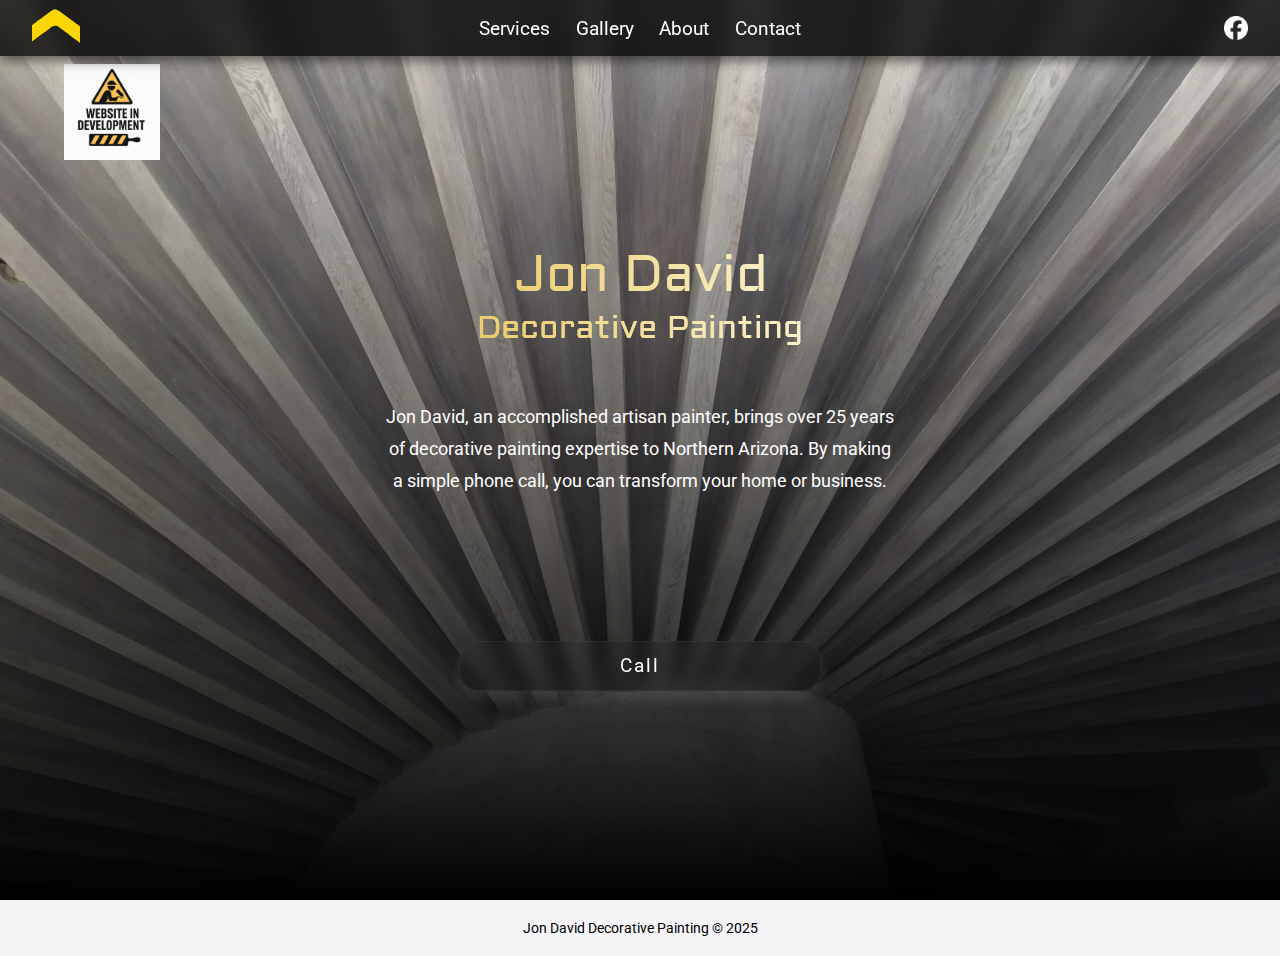
<file: index.html>
<!DOCTYPE html>
<html lang="en-US" dir="ltr" prefix="og: http://ogp.me/ns#">
<head>
      <!-- Google tag (gtag.js) -->
    <script async src="https://www.googletagmanager.com/gtag/js?id=G-7TH4XY3CTK"></script>
    <script>
        window.dataLayer = window.dataLayer || [];
        function gtag(){dataLayer.push(arguments);}
        gtag('js', new Date());

        gtag('config', 'G-7TH4XY3CTK');
    </script>
      <!-- End Google Analytics -->

      <!-- Google Fonts -->
    <link rel="preconnect" href="https://fonts.googleapis.com">
    <link rel="preconnect" href="https://fonts.gstatic.com" crossorigin>
    <link href="https://fonts.googleapis.com/css2?family=Aldrich&family=Roboto:ital,wdth,wght@0,75..100,100..900;1,75..100,100..900&display=swap" rel="stylesheet">
      <!-- End Google Fonts -->
    <link rel="canonical" href="https://www.jondavidpainting.com">
      <!-- Styles -->
    <link rel="stylesheet" href="styles/mobile.css">
    <link rel="stylesheet" media="(min-width: 992px)" href="styles/desktop.css">
      <!-- Preloads for Speed Optimization -->
    <link rel="preload" href="images/logo.svg" as="image" type="image/svg+xml">
    <link rel="preload" as="image" href="images/jon-david-painting-hero@2x.webp" imagesrcset="images/jon-david-painting-hero@2x.webp 2x, images/jon-david-painting-hero@1x.webp 1x" imagesizes="100vw">

      <!-- Favicons -->
    <link rel="shortcut icon" href="/favicon.ico" />
    <link rel="icon" type="image/png" sizes="16x16" href="/favicon-16x16.png" />
    <link rel="icon" type="image/png" sizes="32x32" href="/favicon-32x32.png" />
    <link rel="icon" type="image/png" sizes="48x48" href="/favicon-48x48.png" />
    <link rel="icon" type="image/png" sizes="96x96" href="/favicon-96x96.png" />
    <link rel="icon" type="image/png" sizes="192x192" href="/android-chrome-192x192.png" />
    <link rel="icon" type="image/svg+xml" href="/favicon.svg" />
    <link rel="apple-touch-icon" sizes="180x180" href="/apple-touch-icon.png" />
    <link rel="mask-icon" href="/safari-pinned-tab.svg" color="#000000" />
    <link rel="manifest" href="/site.webmanifest" />
      <!-- Scripts -->
    <script src="scripts/header.js" defer></script>
    <script src="main.js" defer></script>
    <script type="application/ld+json">
      {
        "@context": "https://schema.org",
        "@type": ["LocalBusiness", "PaintingContractor"],
        "@id": "https://www.jondavidpainting.com#jondaviddecorativepainting",
        "name": "Jon David Decorative Painting",
        "alternateName": "Jon David Painting",
        "image": "https://www.jondavidpainting.com/images/logo.png",
        "logo": "https://www.jondavidpainting.com/images/logo.png",
        "url": "https://www.jondavidpainting.com",
        "telephone": "+1-928-713-4610",
        "address": {
          "@type": "PostalAddress",
          "streetAddress": "1450 Iron Springs Rd",
          "addressLocality": "Prescott",
          "addressRegion": "AZ",
          "postalCode": "86305",
          "addressCountry": "US"
        },
        "geo": {
          "@type": "GeoCoordinates",
          "latitude": "34.56758",
          "longitude": "-112.49377"
        },
        "hasMap": "https://www.google.com/maps/place/1450+Iron+Springs+Rd,+Prescott,+AZ+86305",
        "openingHours": "Mo-Fr 07:30-18:00",
        "priceRange": "$$",
        "sameAs": [
          "https://www.facebook.com/jondavidpainting",
          "https://www.instagram.com/jondavidpainting"
        ],
        "description": "High-quality residential and commercial painting services in Prescott, AZ. Specializing in Faux Finishes, Venetian Plaster, Murals, Interior and Exterior restorations.",
        "areaServed": [
          { "@type": "Place", "name": "Prescott, AZ" },
          { "@type": "Place", "name": "Prescott Valley, AZ" },
          { "@type": "Place", "name": "Chino Valley, AZ" },
          { "@type": "Place", "name": "Sedona, AZ" },
          { "@type": "Place", "name": "Flagstaff, AZ" }
        ],
        "founder": {
          "@type": "Person",
          "name": "Jon David"
        },
        "owner": {
          "@type": "Person",
          "name": "Jon David"
        },
        "makesOffer": [
          {
            "@type": "Offer",
            "itemOffered": {
              "@type": "Service",
              "name": "Faux Finishes"
            }
          },
          {
            "@type": "Offer",
            "itemOffered": {
              "@type": "Service",
              "name": "Venetian Plaster"
            }
          },
          {
            "@type": "Offer",
            "itemOffered": {
              "@type": "Service",
              "name": "Custom Staining"
            }
          },
          {
            "@type": "Offer",
            "itemOffered": {
              "@type": "Service",
              "name": "Furniture Restoration"
            }
          },
          {
            "@type": "Offer",
            "itemOffered": {
              "@type": "Service",
              "name": "Painted Signs"
            }
          },
          {
            "@type": "Offer",
            "itemOffered": {
              "@type": "Service",
              "name": "Murals & Decorative Art"
            }
          },
          {
            "@type": "Offer",
            "itemOffered": {
              "@type": "Service",
              "name": "Accent Walls"
            }
          }
        ]
      }
    </script>
    <meta charset="UTF-8">
    <meta name="robots" content="index, follow">
    <meta name="description" 
        content="Artisan painter in Prescott, AZ specializes in interior &amp; exterior faux finishes, signs, venetian plaster, accent walls,
         &amp; staining for home or business." />
      <!-- Mobile Functionality -->
    <meta name="MobileOptimized" content="width">
    <meta name="HandheldFriendly" content="true">
    <meta name="mobile-web-app-capable" content="yes">
    <meta name="apple-mobile-web-app-capable" content="yes" />
      <!-- Mobile Styles -->
    <meta name="apple-mobile-web-app-status-bar-style" content="black-translucent" />
    <meta name="msapplication-TileColor" content="#000000" />
    <meta name="theme-color" content="#000000" />
    <meta name="apple-mobile-web-app-title" content="Jon David Paint" />
    <meta name="viewport" content="width=device-width, minimum-scale=1.0, initial-scale=1.0, shrink-to-fit=no, viewport-fit=cover">
    <title>Jon David Decorative Painting</title>
    <!-- Facebook -->
    <meta property="og:type" content="website" />
    <meta property="og:url" content="https://www.jondavidpainting.com/" />
    <meta property="og:title" content="Jon David Decorative Painting | Artisan Painter in Prescott, AZ" />
    <meta property="og:description" content="Artisan painter in Prescott, AZ specializing in faux finishes, signs, venetian plaster, accent walls, &amp; decorative painting for your home or business." />
    <meta property="og:image" content="https://www.jondavidpainting.com/images/jon-david-decorative-painting.png" />
    <meta property="og:image:width" content="1200" />
    <meta property="og:image:height" content="630" />
    <!-- Twitter aka X -->
    <meta name="twitter:card" content="summary_large_image" />
    <meta name="twitter:site" content="@jondavidpaint" />
    <meta name="twitter:title" content="Jon David Decorative Painting | Artisan Painter in Prescott, AZ" />
    <meta name="twitter:description" content="Artisan painter in Prescott, AZ specializing in faux finishes, signs, venetian plaster, accent walls, &amp; decorative painting for your home or business." />
    <meta name="twitter:image" content="https://www.jondavidpainting.com/images/jon-david-decorative-painting.png" />
</head>
<body>
  <header id="main-header" class="header" role="banner">
    <a href="https://www.jondavidpainting.com" aria-label="Home" class="logo">
      <img src="images/logo.svg" alt="Jon David Decorative Painting logo" width="48px" height="48px" fetchpriority="high" />
    </a>
    <button class="menu"  aria-label="Toggle menu" aria-expanded="false" aria-controls="main-navigation">
      <span></span>
    </button>
    <nav class="navbar" id="main-navigation" role="navigation" aria-label="Main menu">
       <ul class="nav-links">
        <li>
          <a href="/">
            <span>Services</span>
          </a>
        </li>
        <li>
          <a href="/">
            <span>Gallery</span>
          </a>
        </li>
        <li>
          <a href="/">
            <span>About</span>
          </a>
        </li>
        <li>
          <a href="/">
            <span>Contact</span>
          </a>
        </li>
      </ul>
    </nav>
    <div class="desktop-icons">
      <a class="icon-link" href="https://www.facebook.com/jondavidpainting">
        <img src="images/Facebook_Logo.png" 
          alt="Facebook Icon" aria-label="Jon David Decorative Painting Facebook Link" role="img" />
      </a>
    </div>
  </header>
  <div class="under-construction">
    <img src="images/construction-icon.png" 
      alt="Construction worker wearing a hard hat holding a paint roller inside a yellow warning triangle. Below, bold text reads Website in Development.
           The image conveys a friendly and informative tone, indicating the website is currently being built." height="96px" width="96px" />
  </div>
  <main role="main">
    <section id="welcome" class="hero-container">
      <picture class="hero-background-picture">
        <source
          media="(max-width: 991px)"
          type="image/webp"
          srcset="images/jon-david-painting-hero@1x.webp 1x, images/jon-david-painting-hero@2x.webp 2x">
        <source
          media="(min-width: 992px)"
          type="image/webp"
          srcset="images/jon-david-painting-hero@2x.webp">
        <img 
          src="images/jon-david-painting-hero@2x.webp"
          srcset="images/jon-david-painting-hero@2x.webp 2x, images/jon-david-painting-hero@1x.webp 1x"
          fetchpriority="high"
          alt="Hero image showcasing Jon David Painting metal beams to look like wood." />
      </picture>
      <h1> 
        Jon David <span class="hero-text">Decorative Painting</span>
      </h1>
      <p class="hero-description">Jon David, an accomplished artisan painter, brings over 25 years of decorative painting expertise to Northern Arizona.  
        By making a simple phone call, you can transform your home or business.
      </p>
      <a href="tel:+19287134610" class="call-link">Call</a>
    </section>
    <!--
    <section class="services-container">
      <h2>Services</h2>
      <p class="hero-description">What can we do for you?</p>
      <div class="card-container">
        <figure class="figcard">
          <figcaption class="hero-description">Custom Signage</figcaption>
        </figure>
         <figure class="figcard">
          <figcaption class="hero-description">Faux Finishes</figcaption>
        </figure>
      </div>
      <div class="card-container">
         <figure class="figcard">
          <figcaption class="hero-description">Venetian Plaster</figcaption>
        </figure>
        <figure class="figcard">
          <figcaption class="hero-description">Staining</figcaption>
        </figure>
      </div>
      <div class="card-container">
         <figure class="figcard">
          <figcaption class="hero-description">Furniture Restoration</figcaption>
        </figure>
        <figure class="figcard">
          <figcaption class="hero-description">Accent Walls</figcaption>
        </figure>
      </div>
      <div class="card-container">
        <figure class="figcard">
          <figcaption class="hero-description">Color Matching</figcaption>
        </figure>
        <figure class="figcard">
          <figcaption class="hero-description">Interior &amp; Exterior</figcaption>
        </figure>
      </div>
    </section>
    -->
  </main>
  <footer role="contentinfo">
    <p>Jon David Decorative Painting &copy; 2025</p>
  </footer>
</body>
</html>
</file>
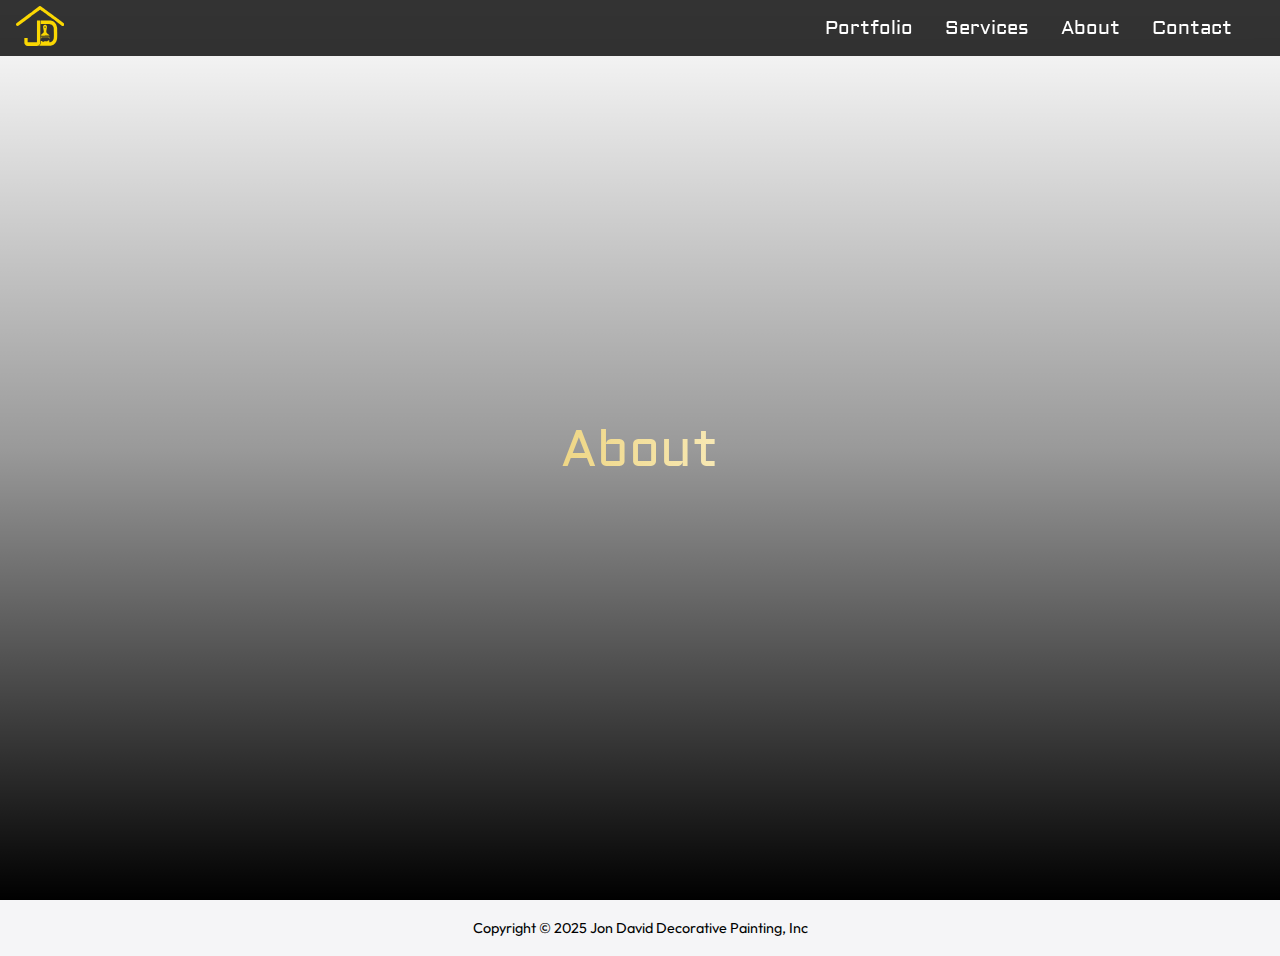
<file: about.html>
<!DOCTYPE html>
<html lang="en">
  <head>
    <meta charset="UTF-8">
    <meta name="viewport" content="width=device-width, initial-scale=1.0, viewport-fit=cover">
    <!-- Webpage Title (Unique to each page) -->
    <title>About Jon David Decorative Painting</title>
   <meta name="description" content="Artisan painter in Prescott, AZ specializing in interior &amp; exterior faux finishes, signs, venetian plaster, accent walls, &amp; staining for home or business." />
    <meta name="keywords" content="decorative painting, faux finishes, restoration, venetian plaster, accent walls, signs, stains, clear coating, Prescott, Sedona, AZ, Flagstaff, artisan painter, jon david, interior paint, exterior paint">
    <meta name="author" content="Jon David Decorative Painting">
    <meta name="robots" content="index, follow">
    <link rel="canonical" href="https://www.jondavidpainting.com">
    <!-- CSS -->
    <link rel="stylesheet" href="css/styles.css">
    <script src="main.js" defer></script>
    <link rel="preload" href="/fonts/Aldrich.woff2" as="font" type="font/woff2" crossorigin="anonymous">
    <!-- Backup Aldrich font if file doesn't work --
    <link rel="preconnect" href="https://fonts.googleapis.com">
    <link rel="preconnect" href="https://fonts.gstatic.com" crossorigin>
    <link href="https://fonts.googleapis.com/css2?family=Aldrich&display=swap" rel="stylesheet">
    -->
    <script type="application/ld+json">
      {
        "@context": "https://schema.org",
        "@type": ["LocalBusiness", "PaintingContractor"],
        "@id": "https://www.jondavidpainting.com#jondaviddecorativepainting",
        "name": "Jon David Decorative Painting",
        "alternateName": "Jon David Painting",
        "image": "https://www.jondavidpainting.com/images/logo.png",
        "logo": "https://www.jondavidpainting.com/images/logo.png",
        "url": "https://www.jondavidpainting.com",
        "telephone": "+1-928-713-4610",
        "address": {
          "@type": "PostalAddress",
          "streetAddress": "1450 Iron Springs Rd",
          "addressLocality": "Prescott",
          "addressRegion": "AZ",
          "postalCode": "86305",
          "addressCountry": "US"
        },
        "geo": {
          "@type": "GeoCoordinates",
          "latitude": "34.56758",
          "longitude": "-112.49377"
        },
        "hasMap": "https://www.google.com/maps/place/1450+Iron+Springs+Rd,+Prescott,+AZ+86305",
        "openingHours": "Mo-Fr 07:30-18:00",
        "priceRange": "$$",
        "sameAs": [
          "https://www.facebook.com/jondavidpainting",
          "https://www.instagram.com/jondavidpainting"
        ],
        "description": "High-quality residential and commercial painting services in Prescott, AZ. Specializing in Faux Finishes, Venetian Plaster, Murals, Interior and Exterior restorations.",
        "areaServed": [
          { "@type": "Place", "name": "Prescott, AZ" },
          { "@type": "Place", "name": "Prescott Valley, AZ" },
          { "@type": "Place", "name": "Chino Valley, AZ" },
          { "@type": "Place", "name": "Sedona, AZ" },
          { "@type": "Place", "name": "Flagstaff, AZ" }
        ],
        "founder": {
          "@type": "Person",
          "name": "Jon David"
        },
        "owner": {
          "@type": "Person",
          "name": "Jon David"
        },
        "makesOffer": [
          {
            "@type": "Offer",
            "itemOffered": {
              "@type": "Service",
              "name": "Faux Finishes"
            }
          },
          {
            "@type": "Offer",
            "itemOffered": {
              "@type": "Service",
              "name": "Venetian Plaster"
            }
          },
          {
            "@type": "Offer",
            "itemOffered": {
              "@type": "Service",
              "name": "Custom Staining"
            }
          },
          {
            "@type": "Offer",
            "itemOffered": {
              "@type": "Service",
              "name": "Furniture Restoration"
            }
          },
          {
            "@type": "Offer",
            "itemOffered": {
              "@type": "Service",
              "name": "Painted Signs"
            }
          },
          {
            "@type": "Offer",
            "itemOffered": {
              "@type": "Service",
              "name": "Murals & Decorative Art"
            }
          },
          {
            "@type": "Offer",
            "itemOffered": {
              "@type": "Service",
              "name": "Accent Walls"
            }
          }
        ]
      }
    </script>
    <!-- Favicons -->
    <link rel="shortcut icon" href="/favicon.ico" />
    <link rel="icon" type="image/png" sizes="16x16" href="/favicon-16x16.png" />
    <link rel="icon" type="image/png" sizes="32x32" href="/favicon-32x32.png" />
    <link rel="icon" type="image/png" sizes="48x48" href="/favicon-48x48.png" />
    <link rel="icon" type="image/png" sizes="96x96" href="/favicon-96x96.png" />
    <link rel="icon" type="image/png" sizes="192x192" href="/android-chrome-192x192.png" />
    <link rel="icon" type="image/svg+xml" href="/favicon.svg" />
    <link rel="apple-touch-icon" sizes="180x180" href="/apple-touch-icon.png" />
    <meta name="apple-mobile-web-app-capable" content="yes" />
    <meta name="apple-mobile-web-app-status-bar-style" content="black-translucent" />
    <meta name="apple-mobile-web-app-title" content="Jon David Paint" />
    <link rel="mask-icon" href="/safari-pinned-tab.svg" color="#000000" />
    <link rel="manifest" href="/site.webmanifest" />
    <meta name="theme-color" content="#ffffff" />
    <meta name="msapplication-TileColor" content="#000000" />
    <!-- Facebook -->
    <meta property="og:type" content="website" />
    <meta property="og:url" content="https://www.jondavidpainting.com/" />
    <meta property="og:title" content="Jon David Decorative Painting | Artisan Painter in Prescott, AZ" />
    <meta property="og:description" content="Artisan painter in Prescott, AZ specializing in faux finishes, signs, venetian plaster, accent walls, &amp; decorative painting for your home or business." />
    <meta property="og:image" content="https://www.jondavidpainting.com/images/jon-david-decorative-painting.png" />
    <meta property="og:image:width" content="1200" />
    <meta property="og:image:height" content="630" />
    <!-- Twitter aka X -->
    <meta name="twitter:card" content="summary_large_image" />
    <meta name="twitter:site" content="@jondavidpaint" />
    <meta name="twitter:title" content="Jon David Decorative Painting | Artisan Painter in Prescott, AZ" />
    <meta name="twitter:description" content="Artisan painter in Prescott, AZ specializing in faux finishes, signs, venetian plaster, accent walls, &amp; decorative painting for your home or business." />
    <meta name="twitter:image" content="https://www.jondavidpainting.com/images/jon-david-decorative-painting.png" />
    <meta name="mobile-web-app-capable" content="yes">
  </head>
  <body>
    <header>
      <a href="https://www.jondavidpainting.com" aria-label="Home" class="logo">
        <svg xmlns="https://www.w3.org/2000/svg" viewBox="-167.4041 11.1023 431.4243 357.1034" preserveAspectRatio="xMidYMid meet">
          <g transform="matrix(0.05992000550031662, 0, 0, -0.05992000550031662, -359.4857177734375, 652.47998046875)" fill="none" stroke="none" id="jon-david-painting-svg-logo">
          <path d="M 6772.34 10699.2 C 6767.79 10697.2 6752.32 10693.2 6739.59 10690.2 C 6713.2 10684.2 6674.08 10655.2 5917.17 10092.2 C 5837.11 10032.2 5696.1 9927.23 5603.3 9858.23 C 5510.51 9789.23 5314 9643.23 5166.62 9533.23 C 5019.24 9423.23 4816.37 9272.23 4716.29 9198.23 C 4616.22 9124.23 4442.46 8994.23 4329.65 8911.23 C 4114.95 8751.23 3828.37 8537.23 3574.55 8349.23 C 3312.54 8154.23 3297.99 8143.23 3271.61 8116.23 C 3185.18 8027.23 3183.36 7882.23 3267.97 7787.23 C 3317.09 7731.23 3367.13 7710.23 3438.09 7716.23 C 3491.77 7720.23 3495.41 7722.23 3799.26 7948.23 C 3968.48 8073.23 4174.08 8226.23 4256.87 8288.23 C 4528.88 8491.23 4967.39 8817.23 5419.53 9153.23 C 5547.81 9248.23 5717.02 9374.23 5794.35 9432.23 C 5941.73 9542.23 6117.31 9672.23 6408.44 9889.23 C 6503.96 9959.23 6600.39 10032.2 6623.14 10050.2 C 6723.21 10130.2 6801.45 10152.2 6872.41 10120.2 C 6901.52 10106.2 7051.63 9998.23 7345.48 9779.23 C 7420.99 9723.23 7547.45 9628.23 7627.5 9569.23 C 7707.56 9509.23 7822.19 9424.23 7882.23 9379.23 C 7942.28 9334.23 8118.77 9204.23 8273.43 9089.23 C 8429 8974.23 8610.95 8839.23 8678.27 8789.23 C 8745.59 8739.23 8918.44 8610.23 9063.09 8503.23 C 9206.84 8396.23 9397.02 8255.23 9486.17 8189.23 C 9972.89 7827.23 10095.7 7737.23 10118.5 7726.23 C 10150.3 7711.23 10216.7 7711.23 10263.1 7726.23 C 10313.1 7742.23 10373.2 7809.23 10391.4 7869.23 C 10413.2 7939.23 10410.5 7982.23 10379.6 8051.23 C 10349.5 8117.23 10370.5 8100.23 9729.08 8576.23 C 9629.01 8650.23 9407.94 8814.23 9237.77 8941.23 C 9067.64 9067.23 8838.39 9237.23 8728.31 9319.23 C 8618.23 9401.23 8460.84 9518.23 8378.05 9579.23 C 8295.26 9640.23 8146.06 9751.23 8045.99 9826.23 C 7945.92 9900.23 7794.9 10012.2 7709.38 10076.2 C 7624.77 10139.2 7471.03 10253.2 7368.22 10329.2 C 7265.42 10405.2 7118.04 10515.2 7040.71 10573.2 C 6891.51 10685.2 6822.37 10717.2 6772.34 10699.2 Z M 6911.53 8548.23 C 6906.98 8544.23 6904.25 8420.23 6904.25 8272.23 L 6904.25 8004.23 L 7548.36 8004.23 C 7916.81 8004.23 8225.21 8000.23 8270.7 7994.23 C 8355.31 7983.23 8451.74 7950.23 8533.62 7903.23 C 8640.06 7841.23 8734.67 7723.23 8788.35 7584.23 C 8842.93 7443.23 8843.84 7428.23 8848.39 6756.23 C 8852.94 6129.23 8846.57 5936.23 8819.28 5819.23 C 8765.6 5592.23 8619.14 5422.23 8418.99 5355.23 C 8341.66 5330.23 8260.69 5314.23 8207.93 5314.23 L 8168.81 5314.23 L 8168.81 5454.23 C 8168.81 5608.23 8166.99 5614.23 8105.13 5614.23 C 8055.09 5614.23 8011.42 5585.23 7945.92 5509.23 C 7860.4 5409.23 7834.93 5401.23 7704.83 5433.23 C 7569.28 5466.23 7525.61 5469.23 7462.84 5449.23 C 7433.73 5440.23 7405.52 5429.23 7400.07 5424.23 C 7378.23 5406.23 7297.26 5384.23 7250.87 5384.23 C 7207.2 5384.23 7190.82 5390.23 7132.6 5429.23 C 7058 5478.23 6986.13 5500.23 6938.82 5486.23 L 6908.8 5478.23 L 6903.34 5333.23 C 6898.79 5223.23 6892.42 5173.23 6876.96 5119.23 C 6846.03 5014.23 6793.26 4922.23 6715.93 4838.23 L 6646.79 4764.23 L 7432.82 4764.23 C 8269.79 4764.23 8351.67 4768.23 8508.15 4814.23 C 8938.46 4940.23 9230.49 5283.23 9315.1 5763.23 C 9347.85 5950.23 9353.31 6093.23 9348.76 6749.23 C 9346.03 7339.23 9344.21 7386.23 9326.01 7496.23 C 9230.49 8069.23 8914.81 8417.23 8386.24 8530.23 C 8320.74 8544.23 8207.93 8547.23 7613.86 8551.23 C 7230.85 8554.23 6915.17 8552.23 6911.53 8548.23 Z M 6329.29 6922.23 L 6326.56 5299.23 L 4943.73 5299.23 L 4941 5622.23 L 4939.18 5944.23 L 4447.92 5944.23 L 4447.92 5581.23 C 4447.92 5180.23 4450.65 5152.23 4505.23 5040.23 C 4543.44 4961.23 4618.04 4873.23 4685.36 4829.23 C 4719.02 4806.23 4770.88 4784.23 4827.28 4769.23 L 4916.44 4744.23 L 6353.85 4744.23 L 6443.01 4769.23 C 6499.41 4784.23 6551.27 4806.23 6584.93 4829.23 C 6687.73 4897.23 6779.61 5033.23 6814.19 5169.23 C 6825.1 5211.23 6826.92 5481.23 6826.92 6879.23 L 6826.92 8539.23 L 6579.47 8542.23 L 6331.11 8544.23 L 6329.29 6922.23 Z M 7459.2 7890.23 C 7436.46 7883.23 7407.34 7872.23 7393.7 7866.23 C 7350.94 7847.23 7289.08 7776.23 7267.24 7721.23 C 7231.76 7633.23 7239.04 7556.23 7319.1 7114.23 C 7356.4 6909.23 7348.21 6808.23 7286.35 6709.23 C 7258.14 6664.23 7208.11 6620.23 6955.2 6419.23 C 6887.88 6366.23 6867.86 6344.23 6869.68 6329.23 C 6872.41 6309.23 6878.78 6309.23 7531.98 6309.23 L 8191.55 6309.23 L 8194.28 6330.23 C 8197.01 6348.23 8163.35 6378.23 8007.78 6502.23 C 7904.07 6584.23 7809.45 6665.23 7797.63 6681.23 C 7756.69 6736.23 7731.22 6804.23 7725.76 6872.23 C 7719.39 6957.23 7721.21 6964.23 7811.27 7489.23 C 7818.55 7533.23 7823.1 7594.23 7821.28 7625.23 C 7813.09 7753.23 7719.39 7865.23 7597.48 7893.23 C 7537.44 7907.23 7511.06 7906.23 7459.2 7890.23 Z M 7567.46 7659.23 C 7602.94 7639.23 7626.59 7582.23 7620.23 7527.23 C 7615.68 7480.23 7596.57 7450.23 7557.45 7428.23 C 7535.62 7415.23 7528.34 7415.23 7505.6 7429.23 C 7463.75 7452.23 7450.1 7481.23 7450.1 7548.23 C 7450.1 7602.23 7452.83 7609.23 7482.85 7640.23 C 7519.24 7678.23 7530.16 7681.23 7567.46 7659.23 Z M 6917.9 6243.23 C 6914.26 6237.23 6915.17 6228.23 6919.72 6223.23 C 6924.27 6218.23 7179 6215.23 7546.54 6216.23 C 8088.75 6219.23 8164.26 6221.23 8164.26 6234.23 C 8164.26 6247.23 8087.84 6249.23 7543.81 6252.23 C 7102.58 6253.23 6921.54 6251.23 6917.9 6243.23 Z M 6916.08 6148.23 C 6913.35 6139.23 6916.08 6128.23 6923.35 6123.23 C 6943.37 6109.23 8144.24 6111.23 8156.98 6125.23 C 8162.44 6131.23 8165.17 6143.23 8162.44 6150.23 C 8158.8 6162.23 8056 6164.23 7540.17 6164.23 C 6981.58 6164.23 6921.54 6162.23 6916.08 6148.23 Z M 7170.81 6077.23 L 6913.35 6074.23 L 6913.35 5922.23 C 6913.35 5839.23 6915.17 5773.23 6917.9 5776.23 C 6920.63 5779.23 6940.64 5837.23 6962.47 5905.23 L 7002.5 6029.23 L 7539.26 6032.23 L 8076.01 6034.23 L 8103.31 5952.23 C 8117.86 5906.23 8135.15 5852.23 8140.6 5832.23 C 8163.35 5757.23 8169.72 5781.23 8166.99 5931.23 L 8164.26 6079.23 L 7795.81 6079.23 C 7592.93 6079.23 7311.82 6078.23 7170.81 6077.23 Z" 
          style="fill: rgb(250, 215, 2); stroke: none; vector-effect: non-scaling-stroke; stroke-width: 0px;"/>
          </g>
        </svg>
      </a>
      <button class="hamburger-button"  aria-label="Toggle navigation" aria-expanded="false" aria-controls="main-navigation">
        <svg class="hamburger-svg" viewBox="0 0 100 100">
          <!-- Top line (initially at Y=50, moved by transform) -->
          <path class="line top" d="M 20 50 L 80 50" />
          <!-- Bottom line (initially at Y=50, moved by transform) -->
          <path class="line bottom" d="M 20 50 L 80 50" />
        </svg>
      </button>
     <nav class="nav-bar" id="main-navigation" aria-hidden="true" role="navigation">
        <ul class="nav-menu">
          <li class="nav-link"><a href="https://www.jondavidpainting.com/portfolio">Portfolio</a></li>
          <li class="nav-link"><a href="https://www.jondavidpainting.com/services">Services</a></li>
          <li class="nav-link"><a href="https://www.jondavidpainting.com/about">About</a></li>
          <li class="nav-link"><a href="https://www.jondavidpainting.com/contact">Contact</a></li>
        </ul>
      </nav>
    </header>
    <main>
      <section class="hero-container">
        <h1>
          <span class="name1">About</span>
        </h1>
      </section>
    </main>
  
    <footer>
      <section class="footer-container">
        <span>Copyright &copy; 2025 Jon David Decorative Painting, Inc</span>
      </section>
    </footer>
 
  </body>
</html>
</file>
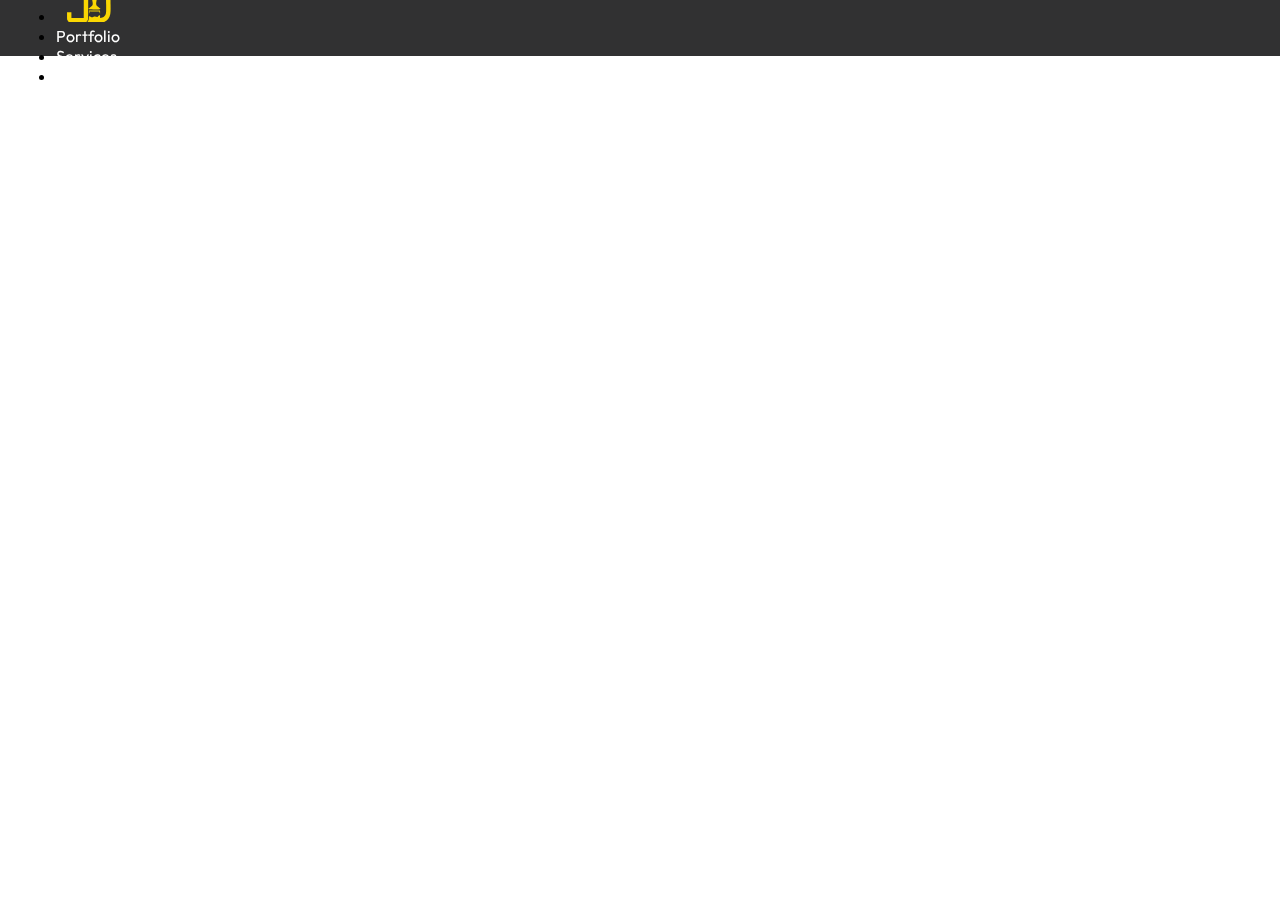
<file: contact.html>
<!DOCTYPE html>
<html lang="en">
  <head>
    <!-- Standard Meta -->
    <meta charset="UTF-8">
    <meta name="viewport" content="width=device-width, initial-scale=1.0">
    <!-- Webpage Title (Unique to each page) -->
    <title>Contact Jon David Decorative Painting</title>
    <meta name="description" content="Artisan painter in Prescott, AZ specializing in interior &amp; exterior faux finishes, signs, venetian plaster, accent walls, &amp; staining for home or business." />
    <meta name="keywords" content="decorative painting, faux finishes, restoration, venetian plaster, accent walls, signs, stains, clear coating, Prescott, Sedona, AZ, Flagstaff, artisan painter, jon david, interior paint, exterior paint">
    <meta name="author" content="Jon David Decorative Painting">
    <meta name="robots" content="index, follow">
    <link rel="canonical" href="https://www.jondavidpainting.com/contact">
    <!-- CSS -->
    <link rel="stylesheet" href="css/styles.css">
    <!-- <script src="script.js" defer></script>   for later use -->
    <script type="application/ld+json">
      {
        "@context": "https://schema.org",
        "@type": ["LocalBusiness", "PaintingContractor"],
        "@id": "https://www.jondavidpainting.com#jondaviddecorativepainting",
        "name": "Jon David Decorative Painting",
        "alternateName": "Jon David Painting",
        "image": "https://www.jondavidpainting.com/images/logo.png",
        "logo": "https://www.jondavidpainting.com/images/logo.png",
        "url": "https://www.jondavidpainting.com/contact",
        "telephone": "+1-928-713-4610",
        "address": {
          "@type": "PostalAddress",
          "streetAddress": "1450 Iron Springs Rd",
          "addressLocality": "Prescott",
          "addressRegion": "AZ",
          "postalCode": "86305",
          "addressCountry": "US"
        },
        "geo": {
          "@type": "GeoCoordinates",
          "latitude": "34.56758",
          "longitude": "-112.49377"
        },
        "hasMap": "https://www.google.com/maps/place/1450+Iron+Springs+Rd,+Prescott,+AZ+86305",
        "openingHours": "Mo-Fr 07:30-18:00",
        "priceRange": "$$",
        "sameAs": [
          "https://www.facebook.com/jondavidpainting",
          "https://www.instagram.com/jondavidpainting"
        ],
        "description": "High-quality residential and commercial painting services in Prescott, AZ. Specializing in Faux Finishes, Venetian Plaster, Murals, Interior and Exterior restorations.",
        "areaServed": [
          { "@type": "Place", "name": "Prescott, AZ" },
          { "@type": "Place", "name": "Prescott Valley, AZ" },
          { "@type": "Place", "name": "Chino Valley, AZ" },
          { "@type": "Place", "name": "Sedona, AZ" },
          { "@type": "Place", "name": "Flagstaff, AZ" }
        ],
        "founder": {
          "@type": "Person",
          "name": "Jon David"
        },
        "owner": {
          "@type": "Person",
          "name": "Jon David"
        },
        "makesOffer": [
          {
            "@type": "Offer",
            "itemOffered": {
              "@type": "Service",
              "name": "Faux Finishes"
            }
          },
          {
            "@type": "Offer",
            "itemOffered": {
              "@type": "Service",
              "name": "Venetian Plaster"
            }
          },
          {
            "@type": "Offer",
            "itemOffered": {
              "@type": "Service",
              "name": "Custom Staining"
            }
          },
          {
            "@type": "Offer",
            "itemOffered": {
              "@type": "Service",
              "name": "Furniture Restoration"
            }
          },
          {
            "@type": "Offer",
            "itemOffered": {
              "@type": "Service",
              "name": "Painted Signs"
            }
          },
          {
            "@type": "Offer",
            "itemOffered": {
              "@type": "Service",
              "name": "Murals & Decorative Art"
            }
          },
          {
            "@type": "Offer",
            "itemOffered": {
              "@type": "Service",
              "name": "Accent Walls"
            }
          }
        ]
      }
    </script>
    <!-- Favicons -->
    <link rel="shortcut icon" href="/favicon.ico" />
    <link rel="icon" type="image/png" sizes="16x16" href="/favicon-16x16.png" />
    <link rel="icon" type="image/png" sizes="32x32" href="/favicon-32x32.png" />
    <link rel="icon" type="image/png" sizes="48x48" href="/favicon-48x48.png" />
    <link rel="icon" type="image/png" sizes="96x96" href="/favicon-96x96.png" />
    <link rel="icon" type="image/png" sizes="192x192" href="/android-chrome-192x192.png" />
    <link rel="icon" type="image/svg+xml" href="/favicon.svg" />
    <link rel="apple-touch-icon" sizes="180x180" href="/apple-touch-icon.png" />
    <meta name="apple-mobile-web-app-title" content="Jon David Decorative Painting" />
    <link rel="mask-icon" href="/safari-pinned-tab.svg" color="#000000" />
    <link rel="manifest" href="/site.webmanifest" />
    <meta name="theme-color" content="#000000" />
    <meta name="msapplication-TileColor" content="#000000" />
    <!-- Facebook -->
    <meta property="og:type" content="website" />
    <meta property="og:url" content="https://www.jondavidpainting.com/" />
    <meta property="og:title" content="Jon David Decorative Painting | Prescott, AZ | Home & Business" />
    <meta property="og:description" content="Artisan painter in Prescott, AZ specializing in faux finishes, signs, venetian plaster, accent walls, &amp; decorative painting for your home or business." />
    <meta property="og:image" content="https://www.jondavidpainting.com/images/jon-david-decorative-painting.png" />
    <meta property="og:image:width" content="1200" />
    <meta property="og:image:height" content="630" />
    <!-- Twitter aka X -->
    <meta name="twitter:card" content="summary_large_image" />
    <meta name="twitter:site" content="@jondavidpaint" />
    <meta name="twitter:title" content="Jon David Decorative Painting | Prescott, AZ | Home & Business" />
    <meta name="twitter:description" content="Artisan painter in Prescott, AZ specializing in faux finishes, signs, venetian plaster, accent walls, &amp; decorative painting for your home or business." />
    <meta name="twitter:image" content="https://www.jondavidpainting.com/images/jon-david-decorative-painting.png" />
  </head>
  <body>
    <div class="scroll-container">
      <section class="section one">
        <header>
          <nav>
            <ul>
              <li>
                <a href="https://www.jondavidpainting.com">
                  <svg xmlns="http://www.w3.org/2000/svg" viewBox="-167.4041 11.1023 431.4243 357.1034" preserveAspectRatio="xMidYMid meet">
                    <g transform="matrix(0.05992000550031662, 0, 0, -0.05992000550031662, -359.4857177734375, 652.47998046875)" fill="none" stroke="none" id="jon-david-painting-svg-logo">
                      <path d="M 6772.34 10699.2 C 6767.79 10697.2 6752.32 10693.2 6739.59 10690.2 C 6713.2 10684.2 6674.08 10655.2 5917.17 10092.2 C 5837.11 10032.2 5696.1 9927.23 5603.3 9858.23 C 5510.51 9789.23 5314 9643.23 5166.62 9533.23 C 5019.24 9423.23 4816.37 9272.23 4716.29 9198.23 C 4616.22 9124.23 4442.46 8994.23 4329.65 8911.23 C 4114.95 8751.23 3828.37 8537.23 3574.55 8349.23 C 3312.54 8154.23 3297.99 8143.23 3271.61 8116.23 C 3185.18 8027.23 3183.36 7882.23 3267.97 7787.23 C 3317.09 7731.23 3367.13 7710.23 3438.09 7716.23 C 3491.77 7720.23 3495.41 7722.23 3799.26 7948.23 C 3968.48 8073.23 4174.08 8226.23 4256.87 8288.23 C 4528.88 8491.23 4967.39 8817.23 5419.53 9153.23 C 5547.81 9248.23 5717.02 9374.23 5794.35 9432.23 C 5941.73 9542.23 6117.31 9672.23 6408.44 9889.23 C 6503.96 9959.23 6600.39 10032.2 6623.14 10050.2 C 6723.21 10130.2 6801.45 10152.2 6872.41 10120.2 C 6901.52 10106.2 7051.63 9998.23 7345.48 9779.23 C 7420.99 9723.23 7547.45 9628.23 7627.5 9569.23 C 7707.56 9509.23 7822.19 9424.23 7882.23 9379.23 C 7942.28 9334.23 8118.77 9204.23 8273.43 9089.23 C 8429 8974.23 8610.95 8839.23 8678.27 8789.23 C 8745.59 8739.23 8918.44 8610.23 9063.09 8503.23 C 9206.84 8396.23 9397.02 8255.23 9486.17 8189.23 C 9972.89 7827.23 10095.7 7737.23 10118.5 7726.23 C 10150.3 7711.23 10216.7 7711.23 10263.1 7726.23 C 10313.1 7742.23 10373.2 7809.23 10391.4 7869.23 C 10413.2 7939.23 10410.5 7982.23 10379.6 8051.23 C 10349.5 8117.23 10370.5 8100.23 9729.08 8576.23 C 9629.01 8650.23 9407.94 8814.23 9237.77 8941.23 C 9067.64 9067.23 8838.39 9237.23 8728.31 9319.23 C 8618.23 9401.23 8460.84 9518.23 8378.05 9579.23 C 8295.26 9640.23 8146.06 9751.23 8045.99 9826.23 C 7945.92 9900.23 7794.9 10012.2 7709.38 10076.2 C 7624.77 10139.2 7471.03 10253.2 7368.22 10329.2 C 7265.42 10405.2 7118.04 10515.2 7040.71 10573.2 C 6891.51 10685.2 6822.37 10717.2 6772.34 10699.2 Z M 6911.53 8548.23 C 6906.98 8544.23 6904.25 8420.23 6904.25 8272.23 L 6904.25 8004.23 L 7548.36 8004.23 C 7916.81 8004.23 8225.21 8000.23 8270.7 7994.23 C 8355.31 7983.23 8451.74 7950.23 8533.62 7903.23 C 8640.06 7841.23 8734.67 7723.23 8788.35 7584.23 C 8842.93 7443.23 8843.84 7428.23 8848.39 6756.23 C 8852.94 6129.23 8846.57 5936.23 8819.28 5819.23 C 8765.6 5592.23 8619.14 5422.23 8418.99 5355.23 C 8341.66 5330.23 8260.69 5314.23 8207.93 5314.23 L 8168.81 5314.23 L 8168.81 5454.23 C 8168.81 5608.23 8166.99 5614.23 8105.13 5614.23 C 8055.09 5614.23 8011.42 5585.23 7945.92 5509.23 C 7860.4 5409.23 7834.93 5401.23 7704.83 5433.23 C 7569.28 5466.23 7525.61 5469.23 7462.84 5449.23 C 7433.73 5440.23 7405.52 5429.23 7400.07 5424.23 C 7378.23 5406.23 7297.26 5384.23 7250.87 5384.23 C 7207.2 5384.23 7190.82 5390.23 7132.6 5429.23 C 7058 5478.23 6986.13 5500.23 6938.82 5486.23 L 6908.8 5478.23 L 6903.34 5333.23 C 6898.79 5223.23 6892.42 5173.23 6876.96 5119.23 C 6846.03 5014.23 6793.26 4922.23 6715.93 4838.23 L 6646.79 4764.23 L 7432.82 4764.23 C 8269.79 4764.23 8351.67 4768.23 8508.15 4814.23 C 8938.46 4940.23 9230.49 5283.23 9315.1 5763.23 C 9347.85 5950.23 9353.31 6093.23 9348.76 6749.23 C 9346.03 7339.23 9344.21 7386.23 9326.01 7496.23 C 9230.49 8069.23 8914.81 8417.23 8386.24 8530.23 C 8320.74 8544.23 8207.93 8547.23 7613.86 8551.23 C 7230.85 8554.23 6915.17 8552.23 6911.53 8548.23 Z M 6329.29 6922.23 L 6326.56 5299.23 L 4943.73 5299.23 L 4941 5622.23 L 4939.18 5944.23 L 4447.92 5944.23 L 4447.92 5581.23 C 4447.92 5180.23 4450.65 5152.23 4505.23 5040.23 C 4543.44 4961.23 4618.04 4873.23 4685.36 4829.23 C 4719.02 4806.23 4770.88 4784.23 4827.28 4769.23 L 4916.44 4744.23 L 6353.85 4744.23 L 6443.01 4769.23 C 6499.41 4784.23 6551.27 4806.23 6584.93 4829.23 C 6687.73 4897.23 6779.61 5033.23 6814.19 5169.23 C 6825.1 5211.23 6826.92 5481.23 6826.92 6879.23 L 6826.92 8539.23 L 6579.47 8542.23 L 6331.11 8544.23 L 6329.29 6922.23 Z M 7459.2 7890.23 C 7436.46 7883.23 7407.34 7872.23 7393.7 7866.23 C 7350.94 7847.23 7289.08 7776.23 7267.24 7721.23 C 7231.76 7633.23 7239.04 7556.23 7319.1 7114.23 C 7356.4 6909.23 7348.21 6808.23 7286.35 6709.23 C 7258.14 6664.23 7208.11 6620.23 6955.2 6419.23 C 6887.88 6366.23 6867.86 6344.23 6869.68 6329.23 C 6872.41 6309.23 6878.78 6309.23 7531.98 6309.23 L 8191.55 6309.23 L 8194.28 6330.23 C 8197.01 6348.23 8163.35 6378.23 8007.78 6502.23 C 7904.07 6584.23 7809.45 6665.23 7797.63 6681.23 C 7756.69 6736.23 7731.22 6804.23 7725.76 6872.23 C 7719.39 6957.23 7721.21 6964.23 7811.27 7489.23 C 7818.55 7533.23 7823.1 7594.23 7821.28 7625.23 C 7813.09 7753.23 7719.39 7865.23 7597.48 7893.23 C 7537.44 7907.23 7511.06 7906.23 7459.2 7890.23 Z M 7567.46 7659.23 C 7602.94 7639.23 7626.59 7582.23 7620.23 7527.23 C 7615.68 7480.23 7596.57 7450.23 7557.45 7428.23 C 7535.62 7415.23 7528.34 7415.23 7505.6 7429.23 C 7463.75 7452.23 7450.1 7481.23 7450.1 7548.23 C 7450.1 7602.23 7452.83 7609.23 7482.85 7640.23 C 7519.24 7678.23 7530.16 7681.23 7567.46 7659.23 Z M 6917.9 6243.23 C 6914.26 6237.23 6915.17 6228.23 6919.72 6223.23 C 6924.27 6218.23 7179 6215.23 7546.54 6216.23 C 8088.75 6219.23 8164.26 6221.23 8164.26 6234.23 C 8164.26 6247.23 8087.84 6249.23 7543.81 6252.23 C 7102.58 6253.23 6921.54 6251.23 6917.9 6243.23 Z M 6916.08 6148.23 C 6913.35 6139.23 6916.08 6128.23 6923.35 6123.23 C 6943.37 6109.23 8144.24 6111.23 8156.98 6125.23 C 8162.44 6131.23 8165.17 6143.23 8162.44 6150.23 C 8158.8 6162.23 8056 6164.23 7540.17 6164.23 C 6981.58 6164.23 6921.54 6162.23 6916.08 6148.23 Z M 7170.81 6077.23 L 6913.35 6074.23 L 6913.35 5922.23 C 6913.35 5839.23 6915.17 5773.23 6917.9 5776.23 C 6920.63 5779.23 6940.64 5837.23 6962.47 5905.23 L 7002.5 6029.23 L 7539.26 6032.23 L 8076.01 6034.23 L 8103.31 5952.23 C 8117.86 5906.23 8135.15 5852.23 8140.6 5832.23 C 8163.35 5757.23 8169.72 5781.23 8166.99 5931.23 L 8164.26 6079.23 L 7795.81 6079.23 C 7592.93 6079.23 7311.82 6078.23 7170.81 6077.23 Z" style="fill: rgb(250, 215, 2); stroke: rgb(0, 0, 0); vector-effect: non-scaling-stroke; stroke-width: 0px;"/>
                    </g>
                  </svg>
                </a>
              </li>
              <li>
                <a href="https://www.jondavidpainting.com/portfolio">Portfolio</a></li>
              <li>
                <a href="https://www.jondavidpainting.com/services">Services</a></li>
              <li>
                <a href="https://www.jondavidpainting.com/contact">Contact</a></li>
            </ul>
          </nav>
        </header>
        <main>

        </main>
      </section>
      <section class="section two">

      </section>
      <section class="section three">

      </section>
      <section class="section four">
        <footer>

        </footer>
      </section>
    </div>
  </body>
</html>
</file>
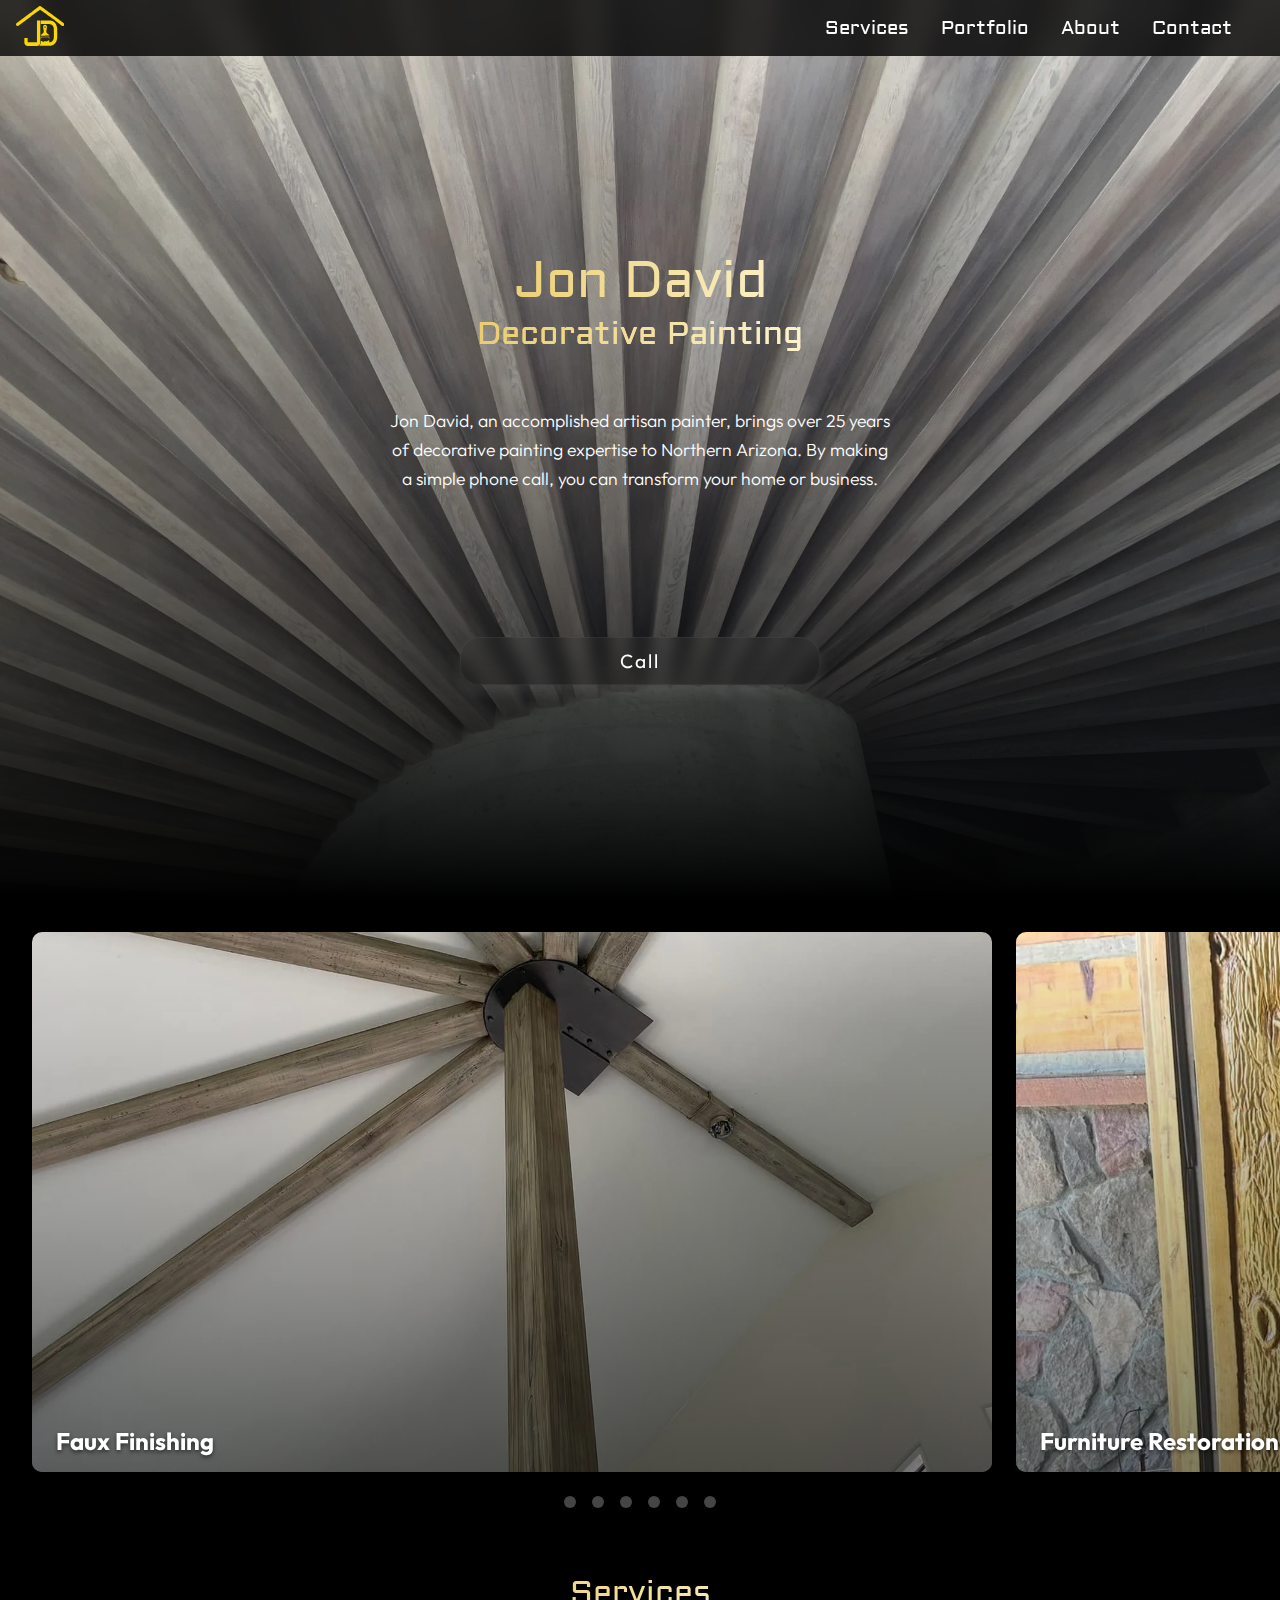
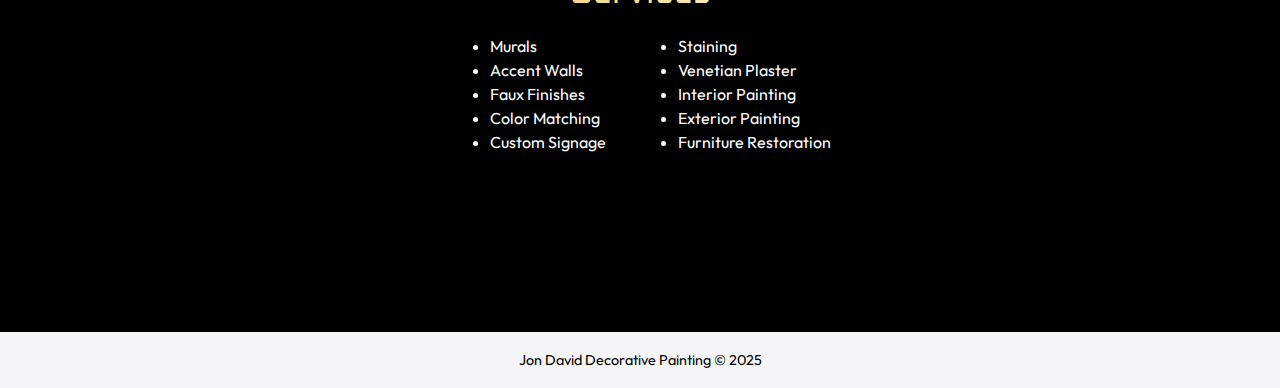
<file: home.html>
<!DOCTYPE html>
<html lang="en">
  <head>
    <!-- Google tag (gtag.js) -->
    <script async src="https://www.googletagmanager.com/gtag/js?id=G-7TH4XY3CTK"></script>
    <script>
      window.dataLayer = window.dataLayer || [];
      function gtag(){dataLayer.push(arguments);}
      gtag('js', new Date());

      gtag('config', 'G-7TH4XY3CTK');
    </script>
    
    <meta charset="UTF-8">
    <meta name="viewport" content="width=device-width, initial-scale=1.0, maximum-scale=1.0, user-scalable=no viewport-fit=cover">
    <!-- Webpage Title (Unique to each page) -->
    <title>Jon David Decorative Painting | Artisan Painter in Prescott, AZ</title>
    <meta name="description" content="Artisan painter in Prescott, AZ specializing in interior &amp; exterior faux finishes, signs, venetian plaster, accent walls, &amp; staining for home or business." />
    <meta name="keywords" content="decorative painting, faux finishes, restoration, venetian plaster, accent walls, signs, stains, clear coating, Prescott, Sedona, AZ, Flagstaff, artisan painter, jon david, interior paint, exterior paint">
    <meta name="author" content="Jon David Decorative Painting">
    <meta name="robots" content="index, follow">
    <link rel="canonical" href="https://www.jondavidpainting.com">
    <!-- CSS -->
    <link rel="stylesheet" href="css/styles.css">
    <script src="main.js" defer></script>
    <link rel="preload" href="/fonts/Aldrich.woff2" as="font" type="font/woff2" crossorigin="anonymous">
    <link rel="preload" as="image" href="images/jon-david-painting-hero@2x.webp" imagesrcset="images/jon-david-painting-hero@2x.webp 2x, images/jon-david-painting-hero@1x.webp 1x" imagesizes="100vw">

    <!-- Backup Aldrich font if file doesn't work --
    <link rel="preconnect" href="https://fonts.googleapis.com">
    <link rel="preconnect" href="https://fonts.gstatic.com" crossorigin>
    <link href="https://fonts.googleapis.com/css2?family=Aldrich&display=swap" rel="stylesheet">
    -->
    <script type="application/ld+json">
      {
        "@context": "https://schema.org",
        "@type": ["LocalBusiness", "PaintingContractor"],
        "@id": "https://www.jondavidpainting.com#jondaviddecorativepainting",
        "name": "Jon David Decorative Painting",
        "alternateName": "Jon David Painting",
        "image": "https://www.jondavidpainting.com/images/logo.png",
        "logo": "https://www.jondavidpainting.com/images/logo.png",
        "url": "https://www.jondavidpainting.com",
        "telephone": "+1-928-713-4610",
        "address": {
          "@type": "PostalAddress",
          "streetAddress": "1450 Iron Springs Rd",
          "addressLocality": "Prescott",
          "addressRegion": "AZ",
          "postalCode": "86305",
          "addressCountry": "US"
        },
        "geo": {
          "@type": "GeoCoordinates",
          "latitude": "34.56758",
          "longitude": "-112.49377"
        },
        "hasMap": "https://www.google.com/maps/place/1450+Iron+Springs+Rd,+Prescott,+AZ+86305",
        "openingHours": "Mo-Fr 07:30-18:00",
        "priceRange": "$$",
        "sameAs": [
          "https://www.facebook.com/jondavidpainting",
          "https://www.instagram.com/jondavidpainting"
        ],
        "description": "High-quality residential and commercial painting services in Prescott, AZ. Specializing in Faux Finishes, Venetian Plaster, Murals, Interior and Exterior restorations.",
        "areaServed": [
          { "@type": "Place", "name": "Prescott, AZ" },
          { "@type": "Place", "name": "Prescott Valley, AZ" },
          { "@type": "Place", "name": "Chino Valley, AZ" },
          { "@type": "Place", "name": "Sedona, AZ" },
          { "@type": "Place", "name": "Flagstaff, AZ" }
        ],
        "founder": {
          "@type": "Person",
          "name": "Jon David"
        },
        "owner": {
          "@type": "Person",
          "name": "Jon David"
        },
        "makesOffer": [
          {
            "@type": "Offer",
            "itemOffered": {
              "@type": "Service",
              "name": "Faux Finishes"
            }
          },
          {
            "@type": "Offer",
            "itemOffered": {
              "@type": "Service",
              "name": "Venetian Plaster"
            }
          },
          {
            "@type": "Offer",
            "itemOffered": {
              "@type": "Service",
              "name": "Custom Staining"
            }
          },
          {
            "@type": "Offer",
            "itemOffered": {
              "@type": "Service",
              "name": "Furniture Restoration"
            }
          },
          {
            "@type": "Offer",
            "itemOffered": {
              "@type": "Service",
              "name": "Painted Signs"
            }
          },
          {
            "@type": "Offer",
            "itemOffered": {
              "@type": "Service",
              "name": "Murals & Decorative Art"
            }
          },
          {
            "@type": "Offer",
            "itemOffered": {
              "@type": "Service",
              "name": "Accent Walls"
            }
          }
        ]
      }
    </script>
    <!-- Favicons -->
    <link rel="shortcut icon" href="/favicon.ico" />
    <link rel="icon" type="image/png" sizes="16x16" href="/favicon-16x16.png" />
    <link rel="icon" type="image/png" sizes="32x32" href="/favicon-32x32.png" />
    <link rel="icon" type="image/png" sizes="48x48" href="/favicon-48x48.png" />
    <link rel="icon" type="image/png" sizes="96x96" href="/favicon-96x96.png" />
    <link rel="icon" type="image/png" sizes="192x192" href="/android-chrome-192x192.png" />
    <link rel="icon" type="image/svg+xml" href="/favicon.svg" />
    <link rel="apple-touch-icon" sizes="180x180" href="/apple-touch-icon.png" />
    <meta name="apple-mobile-web-app-capable" content="yes" />
    <meta name="apple-mobile-web-app-status-bar-style" content="black-translucent" />
    <meta name="apple-mobile-web-app-title" content="Jon David Paint" />
    <link rel="mask-icon" href="/safari-pinned-tab.svg" color="#000000" />
    <link rel="manifest" href="/site.webmanifest" />
    <meta name="theme-color" content="#ffffff" />
    <meta name="msapplication-TileColor" content="#000000" />
    <!-- Facebook -->
    <meta property="og:type" content="website" />
    <meta property="og:url" content="https://www.jondavidpainting.com/" />
    <meta property="og:title" content="Jon David Decorative Painting | Artisan Painter in Prescott, AZ" />
    <meta property="og:description" content="Artisan painter in Prescott, AZ specializing in faux finishes, signs, venetian plaster, accent walls, &amp; decorative painting for your home or business." />
    <meta property="og:image" content="https://www.jondavidpainting.com/images/jon-david-decorative-painting.png" />
    <meta property="og:image:width" content="1200" />
    <meta property="og:image:height" content="630" />
    <!-- Twitter aka X -->
    <meta name="twitter:card" content="summary_large_image" />
    <meta name="twitter:site" content="@jondavidpaint" />
    <meta name="twitter:title" content="Jon David Decorative Painting | Artisan Painter in Prescott, AZ" />
    <meta name="twitter:description" content="Artisan painter in Prescott, AZ specializing in faux finishes, signs, venetian plaster, accent walls, &amp; decorative painting for your home or business." />
    <meta name="twitter:image" content="https://www.jondavidpainting.com/images/jon-david-decorative-painting.png" />
    <meta name="mobile-web-app-capable" content="yes">
  </head>
  <body>
    <header>
      <a href="https://www.jondavidpainting.com" aria-label="Home" class="logo">
        <svg xmlns="https://www.w3.org/2000/svg" viewBox="-167.4041 11.1023 431.4243 357.1034" preserveAspectRatio="xMidYMid meet">
          <g transform="matrix(0.05992000550031662, 0, 0, -0.05992000550031662, -359.4857177734375, 652.47998046875)" fill="none" stroke="none" id="jon-david-painting-svg-logo">
          <path d="M 6772.34 10699.2 C 6767.79 10697.2 6752.32 10693.2 6739.59 10690.2 C 6713.2 10684.2 6674.08 10655.2 5917.17 10092.2 C 5837.11 10032.2 5696.1 9927.23 5603.3 9858.23 C 5510.51 9789.23 5314 9643.23 5166.62 9533.23 C 5019.24 9423.23 4816.37 9272.23 4716.29 9198.23 C 4616.22 9124.23 4442.46 8994.23 4329.65 8911.23 C 4114.95 8751.23 3828.37 8537.23 3574.55 8349.23 C 3312.54 8154.23 3297.99 8143.23 3271.61 8116.23 C 3185.18 8027.23 3183.36 7882.23 3267.97 7787.23 C 3317.09 7731.23 3367.13 7710.23 3438.09 7716.23 C 3491.77 7720.23 3495.41 7722.23 3799.26 7948.23 C 3968.48 8073.23 4174.08 8226.23 4256.87 8288.23 C 4528.88 8491.23 4967.39 8817.23 5419.53 9153.23 C 5547.81 9248.23 5717.02 9374.23 5794.35 9432.23 C 5941.73 9542.23 6117.31 9672.23 6408.44 9889.23 C 6503.96 9959.23 6600.39 10032.2 6623.14 10050.2 C 6723.21 10130.2 6801.45 10152.2 6872.41 10120.2 C 6901.52 10106.2 7051.63 9998.23 7345.48 9779.23 C 7420.99 9723.23 7547.45 9628.23 7627.5 9569.23 C 7707.56 9509.23 7822.19 9424.23 7882.23 9379.23 C 7942.28 9334.23 8118.77 9204.23 8273.43 9089.23 C 8429 8974.23 8610.95 8839.23 8678.27 8789.23 C 8745.59 8739.23 8918.44 8610.23 9063.09 8503.23 C 9206.84 8396.23 9397.02 8255.23 9486.17 8189.23 C 9972.89 7827.23 10095.7 7737.23 10118.5 7726.23 C 10150.3 7711.23 10216.7 7711.23 10263.1 7726.23 C 10313.1 7742.23 10373.2 7809.23 10391.4 7869.23 C 10413.2 7939.23 10410.5 7982.23 10379.6 8051.23 C 10349.5 8117.23 10370.5 8100.23 9729.08 8576.23 C 9629.01 8650.23 9407.94 8814.23 9237.77 8941.23 C 9067.64 9067.23 8838.39 9237.23 8728.31 9319.23 C 8618.23 9401.23 8460.84 9518.23 8378.05 9579.23 C 8295.26 9640.23 8146.06 9751.23 8045.99 9826.23 C 7945.92 9900.23 7794.9 10012.2 7709.38 10076.2 C 7624.77 10139.2 7471.03 10253.2 7368.22 10329.2 C 7265.42 10405.2 7118.04 10515.2 7040.71 10573.2 C 6891.51 10685.2 6822.37 10717.2 6772.34 10699.2 Z M 6911.53 8548.23 C 6906.98 8544.23 6904.25 8420.23 6904.25 8272.23 L 6904.25 8004.23 L 7548.36 8004.23 C 7916.81 8004.23 8225.21 8000.23 8270.7 7994.23 C 8355.31 7983.23 8451.74 7950.23 8533.62 7903.23 C 8640.06 7841.23 8734.67 7723.23 8788.35 7584.23 C 8842.93 7443.23 8843.84 7428.23 8848.39 6756.23 C 8852.94 6129.23 8846.57 5936.23 8819.28 5819.23 C 8765.6 5592.23 8619.14 5422.23 8418.99 5355.23 C 8341.66 5330.23 8260.69 5314.23 8207.93 5314.23 L 8168.81 5314.23 L 8168.81 5454.23 C 8168.81 5608.23 8166.99 5614.23 8105.13 5614.23 C 8055.09 5614.23 8011.42 5585.23 7945.92 5509.23 C 7860.4 5409.23 7834.93 5401.23 7704.83 5433.23 C 7569.28 5466.23 7525.61 5469.23 7462.84 5449.23 C 7433.73 5440.23 7405.52 5429.23 7400.07 5424.23 C 7378.23 5406.23 7297.26 5384.23 7250.87 5384.23 C 7207.2 5384.23 7190.82 5390.23 7132.6 5429.23 C 7058 5478.23 6986.13 5500.23 6938.82 5486.23 L 6908.8 5478.23 L 6903.34 5333.23 C 6898.79 5223.23 6892.42 5173.23 6876.96 5119.23 C 6846.03 5014.23 6793.26 4922.23 6715.93 4838.23 L 6646.79 4764.23 L 7432.82 4764.23 C 8269.79 4764.23 8351.67 4768.23 8508.15 4814.23 C 8938.46 4940.23 9230.49 5283.23 9315.1 5763.23 C 9347.85 5950.23 9353.31 6093.23 9348.76 6749.23 C 9346.03 7339.23 9344.21 7386.23 9326.01 7496.23 C 9230.49 8069.23 8914.81 8417.23 8386.24 8530.23 C 8320.74 8544.23 8207.93 8547.23 7613.86 8551.23 C 7230.85 8554.23 6915.17 8552.23 6911.53 8548.23 Z M 6329.29 6922.23 L 6326.56 5299.23 L 4943.73 5299.23 L 4941 5622.23 L 4939.18 5944.23 L 4447.92 5944.23 L 4447.92 5581.23 C 4447.92 5180.23 4450.65 5152.23 4505.23 5040.23 C 4543.44 4961.23 4618.04 4873.23 4685.36 4829.23 C 4719.02 4806.23 4770.88 4784.23 4827.28 4769.23 L 4916.44 4744.23 L 6353.85 4744.23 L 6443.01 4769.23 C 6499.41 4784.23 6551.27 4806.23 6584.93 4829.23 C 6687.73 4897.23 6779.61 5033.23 6814.19 5169.23 C 6825.1 5211.23 6826.92 5481.23 6826.92 6879.23 L 6826.92 8539.23 L 6579.47 8542.23 L 6331.11 8544.23 L 6329.29 6922.23 Z M 7459.2 7890.23 C 7436.46 7883.23 7407.34 7872.23 7393.7 7866.23 C 7350.94 7847.23 7289.08 7776.23 7267.24 7721.23 C 7231.76 7633.23 7239.04 7556.23 7319.1 7114.23 C 7356.4 6909.23 7348.21 6808.23 7286.35 6709.23 C 7258.14 6664.23 7208.11 6620.23 6955.2 6419.23 C 6887.88 6366.23 6867.86 6344.23 6869.68 6329.23 C 6872.41 6309.23 6878.78 6309.23 7531.98 6309.23 L 8191.55 6309.23 L 8194.28 6330.23 C 8197.01 6348.23 8163.35 6378.23 8007.78 6502.23 C 7904.07 6584.23 7809.45 6665.23 7797.63 6681.23 C 7756.69 6736.23 7731.22 6804.23 7725.76 6872.23 C 7719.39 6957.23 7721.21 6964.23 7811.27 7489.23 C 7818.55 7533.23 7823.1 7594.23 7821.28 7625.23 C 7813.09 7753.23 7719.39 7865.23 7597.48 7893.23 C 7537.44 7907.23 7511.06 7906.23 7459.2 7890.23 Z M 7567.46 7659.23 C 7602.94 7639.23 7626.59 7582.23 7620.23 7527.23 C 7615.68 7480.23 7596.57 7450.23 7557.45 7428.23 C 7535.62 7415.23 7528.34 7415.23 7505.6 7429.23 C 7463.75 7452.23 7450.1 7481.23 7450.1 7548.23 C 7450.1 7602.23 7452.83 7609.23 7482.85 7640.23 C 7519.24 7678.23 7530.16 7681.23 7567.46 7659.23 Z M 6917.9 6243.23 C 6914.26 6237.23 6915.17 6228.23 6919.72 6223.23 C 6924.27 6218.23 7179 6215.23 7546.54 6216.23 C 8088.75 6219.23 8164.26 6221.23 8164.26 6234.23 C 8164.26 6247.23 8087.84 6249.23 7543.81 6252.23 C 7102.58 6253.23 6921.54 6251.23 6917.9 6243.23 Z M 6916.08 6148.23 C 6913.35 6139.23 6916.08 6128.23 6923.35 6123.23 C 6943.37 6109.23 8144.24 6111.23 8156.98 6125.23 C 8162.44 6131.23 8165.17 6143.23 8162.44 6150.23 C 8158.8 6162.23 8056 6164.23 7540.17 6164.23 C 6981.58 6164.23 6921.54 6162.23 6916.08 6148.23 Z M 7170.81 6077.23 L 6913.35 6074.23 L 6913.35 5922.23 C 6913.35 5839.23 6915.17 5773.23 6917.9 5776.23 C 6920.63 5779.23 6940.64 5837.23 6962.47 5905.23 L 7002.5 6029.23 L 7539.26 6032.23 L 8076.01 6034.23 L 8103.31 5952.23 C 8117.86 5906.23 8135.15 5852.23 8140.6 5832.23 C 8163.35 5757.23 8169.72 5781.23 8166.99 5931.23 L 8164.26 6079.23 L 7795.81 6079.23 C 7592.93 6079.23 7311.82 6078.23 7170.81 6077.23 Z" 
          style="fill: rgb(250, 215, 2); stroke: none; vector-effect: non-scaling-stroke; stroke-width: 0px;"/>
          </g>
        </svg>
      </a>
      <button class="hamburger-button"  aria-label="Toggle navigation" aria-expanded="false" aria-controls="main-navigation">
        <svg class="hamburger-svg" viewBox="0 0 100 100">
          <!-- Top line (initially at Y=50, moved by transform) -->
          <path class="line top" d="M 20 50 L 80 50" />
          <!-- Bottom line (initially at Y=50, moved by transform) -->
          <path class="line bottom" d="M 20 50 L 80 50" />
        </svg>
      </button>
     <nav class="nav-bar" id="main-navigation" aria-hidden="true" role="navigation">
        <ul class="nav-menu">
          <li class="nav-link"><a href="https://www.jondavidpainting.com/services">Services</a></li>
          <li class="nav-link"><a href="https://www.jondavidpainting.com/portfolio">Portfolio</a></li>
          <li class="nav-link"><a href="https://www.jondavidpainting.com/about">About</a></li>
          <li class="nav-link"><a href="https://www.jondavidpainting.com/contact">Contact</a></li>
        </ul>
      </nav>
    </header>
    <main>
      <section id="welcome" class="hero-container">
        <picture class="hero-background-picture">
          <source
            media="(max-width: 991px)"
            type="image/webp"
            srcset="images/jon-david-painting-hero@1x.webp 1x, images/jon-david-painting-hero@2x.webp 2x">
          <source
            media="(min-width: 992px)"
            type="image/webp"
            srcset="images/jon-david-painting-hero@2x.webp">
          <img 
            src="images/jon-david-painting-hero@2x.webp"
            srcset="images/jon-david-painting-hero@2x.webp 2x, images/jon-david-painting-hero@1x.webp 1x"
            fetchpriority="high"
            alt="Hero image showcasing Jon David Painting metal beams to look like wood." />
        </picture>
        <h1> 
          Jon David <span class="hero-text">Decorative Painting</span>
        </h1>
        <p class="hero-description">Jon David, an accomplished artisan painter, brings over 25 years of decorative painting expertise to Northern Arizona.  
          By making a simple phone call, you can transform your home or business.
        </p>
        <a href="tel:+19287134610" class="call-link">Call</a>
      </section>
      <section id="services" class="services-container">
        <div class="carousel">
          <div class="carousel-card">
            <img loading="lazy" src="images/faux-finish.webp" alt="Faux finished column and beam by Jon David">
            <h3>Faux Finishing</h3>
          </div>
          <div class="carousel-card">
            <img loading="lazy" src="images/furniture-restoration.webp" alt="Carved wooden door funiture restoration by Jon David">
            <h3>Furniture Restoration</h3>
          </div>
          <div class="carousel-card">
            <img loading="lazy" src="images/venetian-plaster.webp" alt="Venetian plaster tile by Jon David">
            <h3>Venetian Plaster</h3>
          </div>
          <div class="carousel-card">
            <img loading="lazy" src="images/custom-signage.webp" alt="Local business custom sign done by Jon David">
            <h3>Custom Signage</h3>
          </div>
          <div class="carousel-card">
            <img loading="lazy" src="images/accent-wall.webp" alt="Accent bedroom wall by Jon David">
            <h3>Accent Walls</h3>
          </div>
          <div class="carousel-card">
            <img loading="lazy" src="images/wall-mural.webp" alt="Local business mural done by Jon David">
            <h3>Murals</h3>
          </div>
        </div>
          <!-- ✅ Add clickable indicators below carousel -->
        <div class="carousel-indicators">
          <button data-index="0" role="button" aria-label="Go to Faux Finishing"></button>
          <button data-index="1" role="button" aria-label="Go to Furniture Restoration"></button>
          <button data-index="2" role="button" aria-label="Go to Venetian Plaster"></button>
          <button data-index="3" role="button" aria-label="Go to Custom Signage"></button>
          <button data-index="4" role="button" aria-label="Go to Accent Walls"></button>
          <button data-index="5" role="button" aria-label="Go to Murals"></button>
        </div>
        <div class="service-section">
          <h2>Services</h2>
          <div class="service-list-container">
            <ul class="services-list">
              <li>Murals</li>
              <li>Accent Walls</li>
              <li>Faux Finishes</li>
              <li>Color Matching</li>
              <li>Custom Signage</li>
            </ul>
            <ul class="services-list">
              <li>Staining</li>
              <li>Venetian Plaster</li>
              <li>Interior Painting</li>
              <li>Exterior Painting</li>
              <li>Furniture Restoration</li>
            </ul>
          </div>
        </div>
      </section>
    </main>
    <footer>
        <span>Jon David Decorative Painting &copy; 2025</span>
    </footer>
  </body>
</html>
</file>
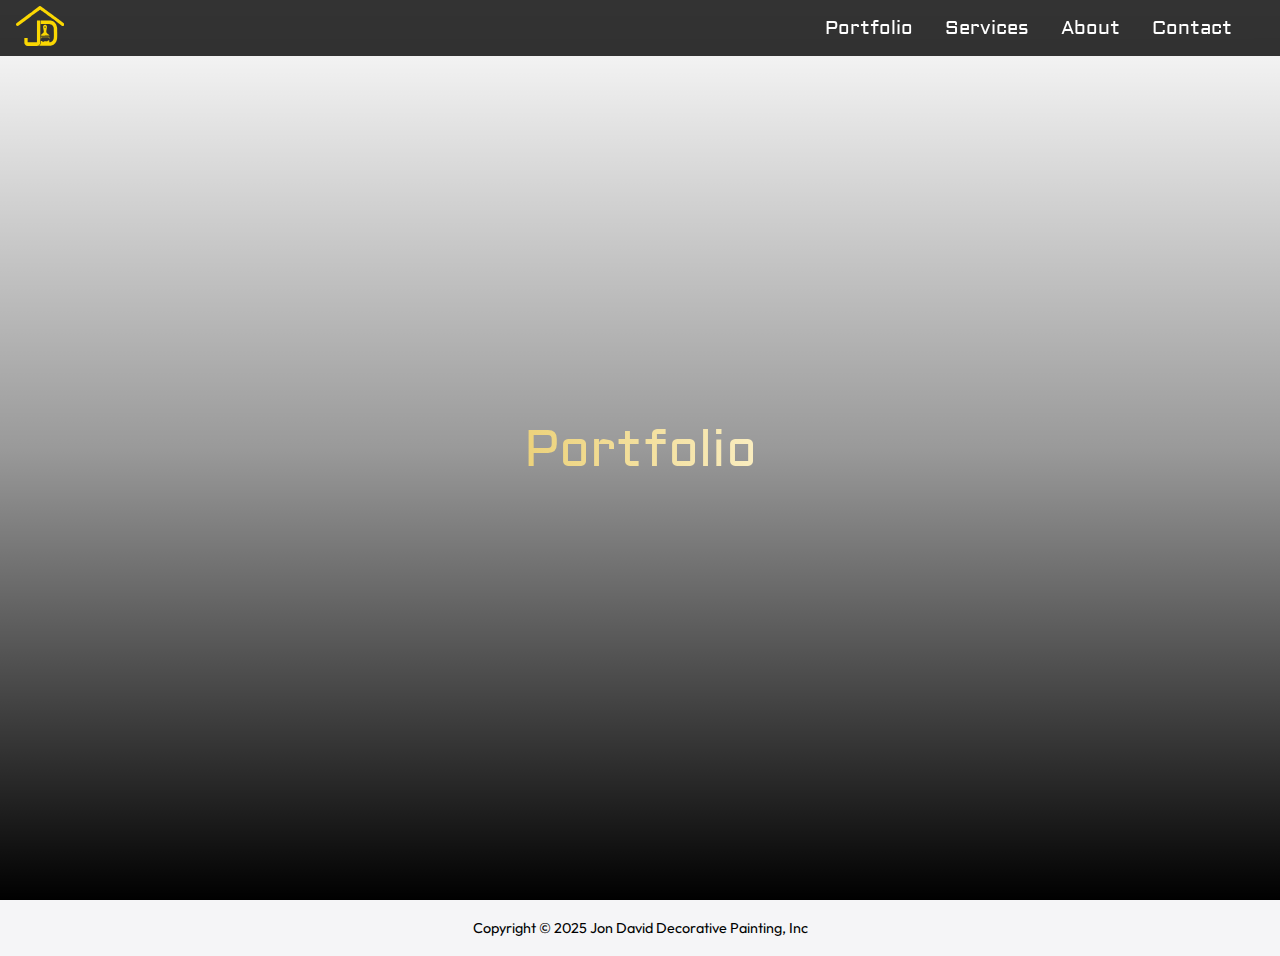
<file: portfolio.html>
<!DOCTYPE html>
<html lang="en">
  <head>
    <meta charset="UTF-8">
    <meta name="viewport" content="width=device-width, initial-scale=1.0, viewport-fit=cover">
    <!-- Webpage Title (Unique to each page) -->
    <title>Portfolio of Jon David Decorative Painting</title>
    <meta name="description" content="Artisan painter in Prescott, AZ specializing in interior &amp; exterior faux finishes, signs, venetian plaster, accent walls, &amp; staining for home or business." />
    <meta name="keywords" content="decorative painting, faux finishes, restoration, venetian plaster, accent walls, signs, stains, clear coating, Prescott, Sedona, AZ, Flagstaff, artisan painter, jon david, interior paint, exterior paint">
    <meta name="author" content="Jon David Decorative Painting">
    <meta name="robots" content="index, follow">
    <link rel="canonical" href="https://www.jondavidpainting.com">
    <!-- CSS -->
    <link rel="stylesheet" href="css/styles.css">
    <script src="main.js" defer></script>
    <link rel="preload" href="/fonts/Aldrich.woff2" as="font" type="font/woff2" crossorigin="anonymous">
    <!-- Backup Aldrich font if file doesn't work --
    <link rel="preconnect" href="https://fonts.googleapis.com">
    <link rel="preconnect" href="https://fonts.gstatic.com" crossorigin>
    <link href="https://fonts.googleapis.com/css2?family=Aldrich&display=swap" rel="stylesheet">
    -->
    <script type="application/ld+json">
      {
        "@context": "https://schema.org",
        "@type": ["LocalBusiness", "PaintingContractor"],
        "@id": "https://www.jondavidpainting.com#jondaviddecorativepainting",
        "name": "Jon David Decorative Painting",
        "alternateName": "Jon David Painting",
        "image": "https://www.jondavidpainting.com/images/logo.png",
        "logo": "https://www.jondavidpainting.com/images/logo.png",
        "url": "https://www.jondavidpainting.com",
        "telephone": "+1-928-713-4610",
        "address": {
          "@type": "PostalAddress",
          "streetAddress": "1450 Iron Springs Rd",
          "addressLocality": "Prescott",
          "addressRegion": "AZ",
          "postalCode": "86305",
          "addressCountry": "US"
        },
        "geo": {
          "@type": "GeoCoordinates",
          "latitude": "34.56758",
          "longitude": "-112.49377"
        },
        "hasMap": "https://www.google.com/maps/place/1450+Iron+Springs+Rd,+Prescott,+AZ+86305",
        "openingHours": "Mo-Fr 07:30-18:00",
        "priceRange": "$$",
        "sameAs": [
          "https://www.facebook.com/jondavidpainting",
          "https://www.instagram.com/jondavidpainting"
        ],
        "description": "High-quality residential and commercial painting services in Prescott, AZ. Specializing in Faux Finishes, Venetian Plaster, Murals, Interior and Exterior restorations.",
        "areaServed": [
          { "@type": "Place", "name": "Prescott, AZ" },
          { "@type": "Place", "name": "Prescott Valley, AZ" },
          { "@type": "Place", "name": "Chino Valley, AZ" },
          { "@type": "Place", "name": "Sedona, AZ" },
          { "@type": "Place", "name": "Flagstaff, AZ" }
        ],
        "founder": {
          "@type": "Person",
          "name": "Jon David"
        },
        "owner": {
          "@type": "Person",
          "name": "Jon David"
        },
        "makesOffer": [
          {
            "@type": "Offer",
            "itemOffered": {
              "@type": "Service",
              "name": "Faux Finishes"
            }
          },
          {
            "@type": "Offer",
            "itemOffered": {
              "@type": "Service",
              "name": "Venetian Plaster"
            }
          },
          {
            "@type": "Offer",
            "itemOffered": {
              "@type": "Service",
              "name": "Custom Staining"
            }
          },
          {
            "@type": "Offer",
            "itemOffered": {
              "@type": "Service",
              "name": "Furniture Restoration"
            }
          },
          {
            "@type": "Offer",
            "itemOffered": {
              "@type": "Service",
              "name": "Painted Signs"
            }
          },
          {
            "@type": "Offer",
            "itemOffered": {
              "@type": "Service",
              "name": "Murals & Decorative Art"
            }
          },
          {
            "@type": "Offer",
            "itemOffered": {
              "@type": "Service",
              "name": "Accent Walls"
            }
          }
        ]
      }
    </script>
    <!-- Favicons -->
    <link rel="shortcut icon" href="/favicon.ico" />
    <link rel="icon" type="image/png" sizes="16x16" href="/favicon-16x16.png" />
    <link rel="icon" type="image/png" sizes="32x32" href="/favicon-32x32.png" />
    <link rel="icon" type="image/png" sizes="48x48" href="/favicon-48x48.png" />
    <link rel="icon" type="image/png" sizes="96x96" href="/favicon-96x96.png" />
    <link rel="icon" type="image/png" sizes="192x192" href="/android-chrome-192x192.png" />
    <link rel="icon" type="image/svg+xml" href="/favicon.svg" />
    <link rel="apple-touch-icon" sizes="180x180" href="/apple-touch-icon.png" />
    <meta name="apple-mobile-web-app-capable" content="yes" />
    <meta name="apple-mobile-web-app-status-bar-style" content="black-translucent" />
    <meta name="apple-mobile-web-app-title" content="Jon David Paint" />
    <link rel="mask-icon" href="/safari-pinned-tab.svg" color="#000000" />
    <link rel="manifest" href="/site.webmanifest" />
    <meta name="theme-color" content="#ffffff" />
    <meta name="msapplication-TileColor" content="#000000" />
    <!-- Facebook -->
    <meta property="og:type" content="website" />
    <meta property="og:url" content="https://www.jondavidpainting.com/" />
    <meta property="og:title" content="Jon David Decorative Painting | Artisan Painter in Prescott, AZ" />
    <meta property="og:description" content="Artisan painter in Prescott, AZ specializing in faux finishes, signs, venetian plaster, accent walls, &amp; decorative painting for your home or business." />
    <meta property="og:image" content="https://www.jondavidpainting.com/images/jon-david-decorative-painting.png" />
    <meta property="og:image:width" content="1200" />
    <meta property="og:image:height" content="630" />
    <!-- Twitter aka X -->
    <meta name="twitter:card" content="summary_large_image" />
    <meta name="twitter:site" content="@jondavidpaint" />
    <meta name="twitter:title" content="Jon David Decorative Painting | Artisan Painter in Prescott, AZ" />
    <meta name="twitter:description" content="Artisan painter in Prescott, AZ specializing in faux finishes, signs, venetian plaster, accent walls, &amp; decorative painting for your home or business." />
    <meta name="twitter:image" content="https://www.jondavidpainting.com/images/jon-david-decorative-painting.png" />
    <meta name="mobile-web-app-capable" content="yes">
  </head>
  <body>
    <header>
      <a href="https://www.jondavidpainting.com" aria-label="Home" class="logo">
        <svg xmlns="https://www.w3.org/2000/svg" viewBox="-167.4041 11.1023 431.4243 357.1034" preserveAspectRatio="xMidYMid meet">
          <g transform="matrix(0.05992000550031662, 0, 0, -0.05992000550031662, -359.4857177734375, 652.47998046875)" fill="none" stroke="none" id="jon-david-painting-svg-logo">
          <path d="M 6772.34 10699.2 C 6767.79 10697.2 6752.32 10693.2 6739.59 10690.2 C 6713.2 10684.2 6674.08 10655.2 5917.17 10092.2 C 5837.11 10032.2 5696.1 9927.23 5603.3 9858.23 C 5510.51 9789.23 5314 9643.23 5166.62 9533.23 C 5019.24 9423.23 4816.37 9272.23 4716.29 9198.23 C 4616.22 9124.23 4442.46 8994.23 4329.65 8911.23 C 4114.95 8751.23 3828.37 8537.23 3574.55 8349.23 C 3312.54 8154.23 3297.99 8143.23 3271.61 8116.23 C 3185.18 8027.23 3183.36 7882.23 3267.97 7787.23 C 3317.09 7731.23 3367.13 7710.23 3438.09 7716.23 C 3491.77 7720.23 3495.41 7722.23 3799.26 7948.23 C 3968.48 8073.23 4174.08 8226.23 4256.87 8288.23 C 4528.88 8491.23 4967.39 8817.23 5419.53 9153.23 C 5547.81 9248.23 5717.02 9374.23 5794.35 9432.23 C 5941.73 9542.23 6117.31 9672.23 6408.44 9889.23 C 6503.96 9959.23 6600.39 10032.2 6623.14 10050.2 C 6723.21 10130.2 6801.45 10152.2 6872.41 10120.2 C 6901.52 10106.2 7051.63 9998.23 7345.48 9779.23 C 7420.99 9723.23 7547.45 9628.23 7627.5 9569.23 C 7707.56 9509.23 7822.19 9424.23 7882.23 9379.23 C 7942.28 9334.23 8118.77 9204.23 8273.43 9089.23 C 8429 8974.23 8610.95 8839.23 8678.27 8789.23 C 8745.59 8739.23 8918.44 8610.23 9063.09 8503.23 C 9206.84 8396.23 9397.02 8255.23 9486.17 8189.23 C 9972.89 7827.23 10095.7 7737.23 10118.5 7726.23 C 10150.3 7711.23 10216.7 7711.23 10263.1 7726.23 C 10313.1 7742.23 10373.2 7809.23 10391.4 7869.23 C 10413.2 7939.23 10410.5 7982.23 10379.6 8051.23 C 10349.5 8117.23 10370.5 8100.23 9729.08 8576.23 C 9629.01 8650.23 9407.94 8814.23 9237.77 8941.23 C 9067.64 9067.23 8838.39 9237.23 8728.31 9319.23 C 8618.23 9401.23 8460.84 9518.23 8378.05 9579.23 C 8295.26 9640.23 8146.06 9751.23 8045.99 9826.23 C 7945.92 9900.23 7794.9 10012.2 7709.38 10076.2 C 7624.77 10139.2 7471.03 10253.2 7368.22 10329.2 C 7265.42 10405.2 7118.04 10515.2 7040.71 10573.2 C 6891.51 10685.2 6822.37 10717.2 6772.34 10699.2 Z M 6911.53 8548.23 C 6906.98 8544.23 6904.25 8420.23 6904.25 8272.23 L 6904.25 8004.23 L 7548.36 8004.23 C 7916.81 8004.23 8225.21 8000.23 8270.7 7994.23 C 8355.31 7983.23 8451.74 7950.23 8533.62 7903.23 C 8640.06 7841.23 8734.67 7723.23 8788.35 7584.23 C 8842.93 7443.23 8843.84 7428.23 8848.39 6756.23 C 8852.94 6129.23 8846.57 5936.23 8819.28 5819.23 C 8765.6 5592.23 8619.14 5422.23 8418.99 5355.23 C 8341.66 5330.23 8260.69 5314.23 8207.93 5314.23 L 8168.81 5314.23 L 8168.81 5454.23 C 8168.81 5608.23 8166.99 5614.23 8105.13 5614.23 C 8055.09 5614.23 8011.42 5585.23 7945.92 5509.23 C 7860.4 5409.23 7834.93 5401.23 7704.83 5433.23 C 7569.28 5466.23 7525.61 5469.23 7462.84 5449.23 C 7433.73 5440.23 7405.52 5429.23 7400.07 5424.23 C 7378.23 5406.23 7297.26 5384.23 7250.87 5384.23 C 7207.2 5384.23 7190.82 5390.23 7132.6 5429.23 C 7058 5478.23 6986.13 5500.23 6938.82 5486.23 L 6908.8 5478.23 L 6903.34 5333.23 C 6898.79 5223.23 6892.42 5173.23 6876.96 5119.23 C 6846.03 5014.23 6793.26 4922.23 6715.93 4838.23 L 6646.79 4764.23 L 7432.82 4764.23 C 8269.79 4764.23 8351.67 4768.23 8508.15 4814.23 C 8938.46 4940.23 9230.49 5283.23 9315.1 5763.23 C 9347.85 5950.23 9353.31 6093.23 9348.76 6749.23 C 9346.03 7339.23 9344.21 7386.23 9326.01 7496.23 C 9230.49 8069.23 8914.81 8417.23 8386.24 8530.23 C 8320.74 8544.23 8207.93 8547.23 7613.86 8551.23 C 7230.85 8554.23 6915.17 8552.23 6911.53 8548.23 Z M 6329.29 6922.23 L 6326.56 5299.23 L 4943.73 5299.23 L 4941 5622.23 L 4939.18 5944.23 L 4447.92 5944.23 L 4447.92 5581.23 C 4447.92 5180.23 4450.65 5152.23 4505.23 5040.23 C 4543.44 4961.23 4618.04 4873.23 4685.36 4829.23 C 4719.02 4806.23 4770.88 4784.23 4827.28 4769.23 L 4916.44 4744.23 L 6353.85 4744.23 L 6443.01 4769.23 C 6499.41 4784.23 6551.27 4806.23 6584.93 4829.23 C 6687.73 4897.23 6779.61 5033.23 6814.19 5169.23 C 6825.1 5211.23 6826.92 5481.23 6826.92 6879.23 L 6826.92 8539.23 L 6579.47 8542.23 L 6331.11 8544.23 L 6329.29 6922.23 Z M 7459.2 7890.23 C 7436.46 7883.23 7407.34 7872.23 7393.7 7866.23 C 7350.94 7847.23 7289.08 7776.23 7267.24 7721.23 C 7231.76 7633.23 7239.04 7556.23 7319.1 7114.23 C 7356.4 6909.23 7348.21 6808.23 7286.35 6709.23 C 7258.14 6664.23 7208.11 6620.23 6955.2 6419.23 C 6887.88 6366.23 6867.86 6344.23 6869.68 6329.23 C 6872.41 6309.23 6878.78 6309.23 7531.98 6309.23 L 8191.55 6309.23 L 8194.28 6330.23 C 8197.01 6348.23 8163.35 6378.23 8007.78 6502.23 C 7904.07 6584.23 7809.45 6665.23 7797.63 6681.23 C 7756.69 6736.23 7731.22 6804.23 7725.76 6872.23 C 7719.39 6957.23 7721.21 6964.23 7811.27 7489.23 C 7818.55 7533.23 7823.1 7594.23 7821.28 7625.23 C 7813.09 7753.23 7719.39 7865.23 7597.48 7893.23 C 7537.44 7907.23 7511.06 7906.23 7459.2 7890.23 Z M 7567.46 7659.23 C 7602.94 7639.23 7626.59 7582.23 7620.23 7527.23 C 7615.68 7480.23 7596.57 7450.23 7557.45 7428.23 C 7535.62 7415.23 7528.34 7415.23 7505.6 7429.23 C 7463.75 7452.23 7450.1 7481.23 7450.1 7548.23 C 7450.1 7602.23 7452.83 7609.23 7482.85 7640.23 C 7519.24 7678.23 7530.16 7681.23 7567.46 7659.23 Z M 6917.9 6243.23 C 6914.26 6237.23 6915.17 6228.23 6919.72 6223.23 C 6924.27 6218.23 7179 6215.23 7546.54 6216.23 C 8088.75 6219.23 8164.26 6221.23 8164.26 6234.23 C 8164.26 6247.23 8087.84 6249.23 7543.81 6252.23 C 7102.58 6253.23 6921.54 6251.23 6917.9 6243.23 Z M 6916.08 6148.23 C 6913.35 6139.23 6916.08 6128.23 6923.35 6123.23 C 6943.37 6109.23 8144.24 6111.23 8156.98 6125.23 C 8162.44 6131.23 8165.17 6143.23 8162.44 6150.23 C 8158.8 6162.23 8056 6164.23 7540.17 6164.23 C 6981.58 6164.23 6921.54 6162.23 6916.08 6148.23 Z M 7170.81 6077.23 L 6913.35 6074.23 L 6913.35 5922.23 C 6913.35 5839.23 6915.17 5773.23 6917.9 5776.23 C 6920.63 5779.23 6940.64 5837.23 6962.47 5905.23 L 7002.5 6029.23 L 7539.26 6032.23 L 8076.01 6034.23 L 8103.31 5952.23 C 8117.86 5906.23 8135.15 5852.23 8140.6 5832.23 C 8163.35 5757.23 8169.72 5781.23 8166.99 5931.23 L 8164.26 6079.23 L 7795.81 6079.23 C 7592.93 6079.23 7311.82 6078.23 7170.81 6077.23 Z" 
          style="fill: rgb(250, 215, 2); stroke: none; vector-effect: non-scaling-stroke; stroke-width: 0px;"/>
          </g>
        </svg>
      </a>
      <button class="hamburger-button"  aria-label="Toggle navigation" aria-expanded="false" aria-controls="main-navigation">
        <svg class="hamburger-svg" viewBox="0 0 100 100">
          <!-- Top line (initially at Y=50, moved by transform) -->
          <path class="line top" d="M 20 50 L 80 50" />
          <!-- Bottom line (initially at Y=50, moved by transform) -->
          <path class="line bottom" d="M 20 50 L 80 50" />
        </svg>
      </button>
     <nav class="nav-bar" id="main-navigation" aria-hidden="true" role="navigation">
        <ul class="nav-menu">
          <li class="nav-link"><a href="https://www.jondavidpainting.com/portfolio">Portfolio</a></li>
          <li class="nav-link"><a href="https://www.jondavidpainting.com/services">Services</a></li>
          <li class="nav-link"><a href="https://www.jondavidpainting.com/about">About</a></li>
          <li class="nav-link"><a href="https://www.jondavidpainting.com/contact">Contact</a></li>
        </ul>
      </nav>
    </header>
    <main>
      <section class="hero-container">
        <h1>
          <span class="name1">Portfolio</span>
        </h1>
      </section>
    </main>
  
    <footer>
      <section class="footer-container">
        <span>Copyright &copy; 2025 Jon David Decorative Painting, Inc</span>
      </section>
    </footer>
 
  </body>
</html>
</file>
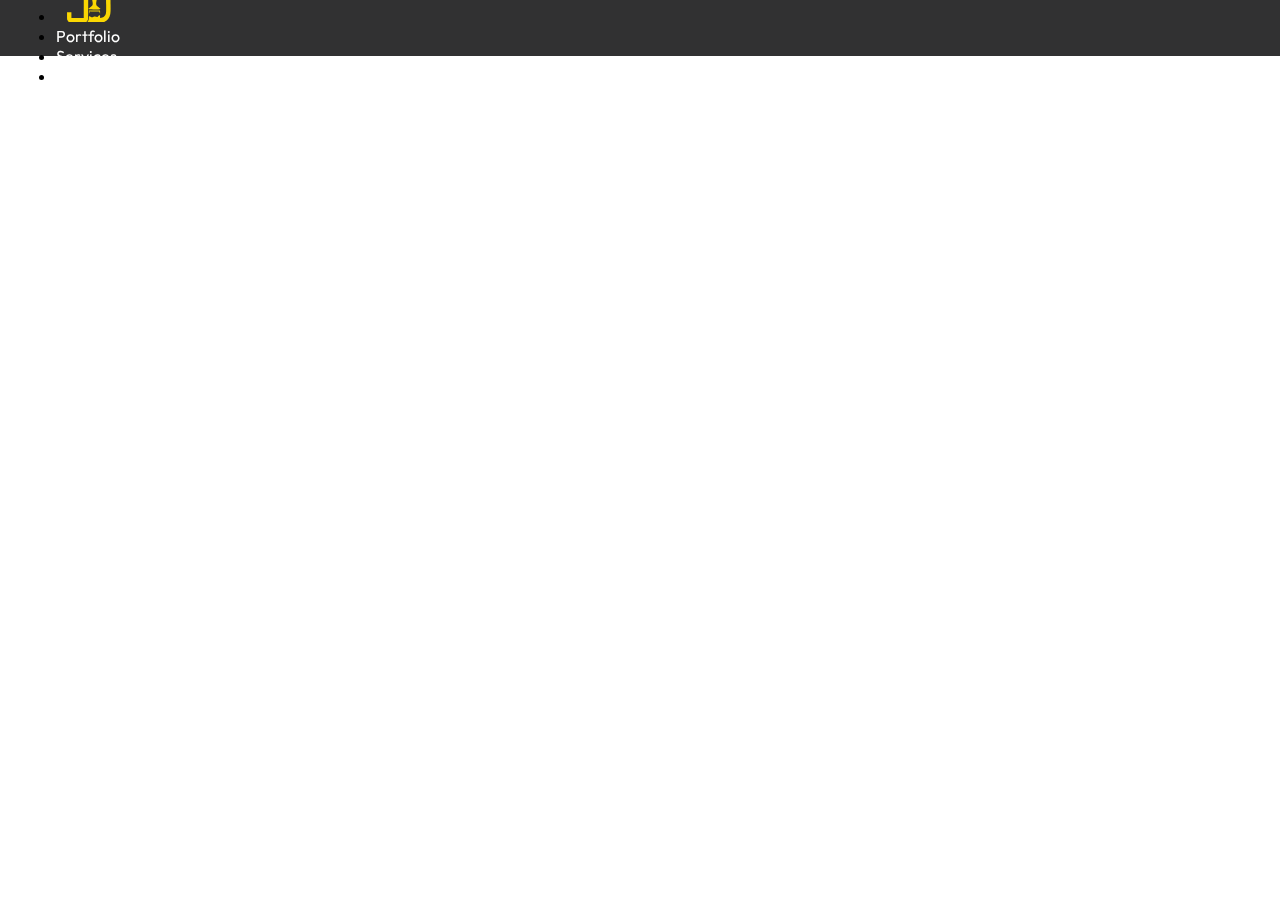
<file: services.html>
<!DOCTYPE html>
<html lang="en">
  <head>
    <!-- Standard Meta -->
    <meta charset="UTF-8">
    <meta name="viewport" content="width=device-width, initial-scale=1.0">
    <!-- Webpage Title (Unique to each page) -->
    <title>Servies Offered | Jon David Decorative Painting</title>
    <meta name="description" content="Artisan painter in Prescott, AZ specializing in interior &amp; exterior faux finishes, signs, venetian plaster, accent walls, &amp; staining for home or business." />
    <meta name="keywords" content="decorative painting, faux finishes, restoration, venetian plaster, accent walls, signs, stains, clear coating, Prescott, Sedona, AZ, Flagstaff, artisan painter, jon david, interior paint, exterior paint">
    <meta name="author" content="Jon David Decorative Painting">
    <meta name="robots" content="index, follow">
    <link rel="canonical" href="https://www.jondavidpainting.com/services">
    <!-- CSS -->
    <link rel="stylesheet" href="css/styles.css">
    <link rel="preconnect" href="https://fonts.googleapis.com">
    <link rel="preconnect" href="https://fonts.gstatic.com" crossorigin>
    <link href="https://fonts.googleapis.com/css2?family=Roboto:wght@400&display=swap" rel="stylesheet">
    <!-- <script src="script.js" defer></script>   for later use -->
    <script type="application/ld+json">
      {
        "@context": "https://schema.org",
        "@type": ["LocalBusiness", "PaintingContractor"],
        "@id": "https://www.jondavidpainting.com#jondaviddecorativepainting",
        "name": "Jon David Decorative Painting",
        "alternateName": "Jon David Painting",
        "image": "https://www.jondavidpainting.com/images/logo.png",
        "logo": "https://www.jondavidpainting.com/images/logo.png",
        "url": "https://www.jondavidpainting.com/services",
        "telephone": "+1-928-713-4610",
        "address": {
          "@type": "PostalAddress",
          "streetAddress": "1450 Iron Springs Rd",
          "addressLocality": "Prescott",
          "addressRegion": "AZ",
          "postalCode": "86305",
          "addressCountry": "US"
        },
        "geo": {
          "@type": "GeoCoordinates",
          "latitude": "34.56758",
          "longitude": "-112.49377"
        },
        "hasMap": "https://www.google.com/maps/place/1450+Iron+Springs+Rd,+Prescott,+AZ+86305",
        "openingHours": "Mo-Fr 07:30-18:00",
        "priceRange": "$$",
        "sameAs": [
          "https://www.facebook.com/jondavidpainting",
          "https://www.instagram.com/jondavidpainting"
        ],
        "description": "High-quality residential and commercial painting services in Prescott, AZ. Specializing in Faux Finishes, Venetian Plaster, Murals, Interior and Exterior restorations.",
        "areaServed": [
          { "@type": "Place", "name": "Prescott, AZ" },
          { "@type": "Place", "name": "Prescott Valley, AZ" },
          { "@type": "Place", "name": "Chino Valley, AZ" },
          { "@type": "Place", "name": "Sedona, AZ" },
          { "@type": "Place", "name": "Flagstaff, AZ" }
        ],
        "founder": {
          "@type": "Person",
          "name": "Jon David"
        },
        "owner": {
          "@type": "Person",
          "name": "Jon David"
        },
        "makesOffer": [
          {
            "@type": "Offer",
            "itemOffered": {
              "@type": "Service",
              "name": "Faux Finishes"
            }
          },
          {
            "@type": "Offer",
            "itemOffered": {
              "@type": "Service",
              "name": "Venetian Plaster"
            }
          },
          {
            "@type": "Offer",
            "itemOffered": {
              "@type": "Service",
              "name": "Custom Staining"
            }
          },
          {
            "@type": "Offer",
            "itemOffered": {
              "@type": "Service",
              "name": "Furniture Restoration"
            }
          },
          {
            "@type": "Offer",
            "itemOffered": {
              "@type": "Service",
              "name": "Painted Signs"
            }
          },
          {
            "@type": "Offer",
            "itemOffered": {
              "@type": "Service",
              "name": "Murals & Decorative Art"
            }
          },
          {
            "@type": "Offer",
            "itemOffered": {
              "@type": "Service",
              "name": "Accent Walls"
            }
          }
        ]
      }
    </script>
    <!-- Favicons -->
    <link rel="shortcut icon" href="/favicon.ico" />
    <link rel="icon" type="image/png" sizes="16x16" href="/favicon-16x16.png" />
    <link rel="icon" type="image/png" sizes="32x32" href="/favicon-32x32.png" />
    <link rel="icon" type="image/png" sizes="48x48" href="/favicon-48x48.png" />
    <link rel="icon" type="image/png" sizes="96x96" href="/favicon-96x96.png" />
    <link rel="icon" type="image/png" sizes="192x192" href="/android-chrome-192x192.png" />
    <link rel="icon" type="image/svg+xml" href="/favicon.svg" />
    <link rel="apple-touch-icon" sizes="180x180" href="/apple-touch-icon.png" />
    <meta name="apple-mobile-web-app-title" content="Jon David Decorative Painting" />
    <link rel="mask-icon" href="/safari-pinned-tab.svg" color="#000000" />
    <link rel="manifest" href="/site.webmanifest" />
    <meta name="theme-color" content="#000000" />
    <meta name="msapplication-TileColor" content="#000000" />
    <!-- Facebook -->
    <meta property="og:type" content="website" />
    <meta property="og:url" content="https://www.jondavidpainting.com/" />
    <meta property="og:title" content="Jon David Decorative Painting | Prescott, AZ | Home & Business" />
    <meta property="og:description" content="Artisan painter in Prescott, AZ specializing in faux finishes, signs, venetian plaster, accent walls, &amp; decorative painting for your home or business." />
    <meta property="og:image" content="https://www.jondavidpainting.com/images/jon-david-decorative-painting.png" />
    <meta property="og:image:width" content="1200" />
    <meta property="og:image:height" content="630" />
    <!-- Twitter aka X -->
    <meta name="twitter:card" content="summary_large_image" />
    <meta name="twitter:site" content="@jondavidpaint" />
    <meta name="twitter:title" content="Jon David Decorative Painting | Prescott, AZ | Home & Business" />
    <meta name="twitter:description" content="Artisan painter in Prescott, AZ specializing in faux finishes, signs, venetian plaster, accent walls, &amp; decorative painting for your home or business." />
    <meta name="twitter:image" content="https://www.jondavidpainting.com/images/jon-david-decorative-painting.png" />
  </head>
  <body>
    <div class="scroll-container">
      <section class="section one">
        <header>
          <nav>
            <ul>
              <li>
                <a href="https://www.jondavidpainting.com" class="nav-logo">
                  <svg xmlns="http://www.w3.org/2000/svg" viewBox="-167.4041 11.1023 431.4243 357.1034" preserveAspectRatio="xMidYMid meet">
                    <g transform="matrix(0.05992000550031662, 0, 0, -0.05992000550031662, -359.4857177734375, 652.47998046875)" fill="none" stroke="none" id="jon-david-painting-svg-logo">
                      <path d="M 6772.34 10699.2 C 6767.79 10697.2 6752.32 10693.2 6739.59 10690.2 C 6713.2 10684.2 6674.08 10655.2 5917.17 10092.2 C 5837.11 10032.2 5696.1 9927.23 5603.3 9858.23 C 5510.51 9789.23 5314 9643.23 5166.62 9533.23 C 5019.24 9423.23 4816.37 9272.23 4716.29 9198.23 C 4616.22 9124.23 4442.46 8994.23 4329.65 8911.23 C 4114.95 8751.23 3828.37 8537.23 3574.55 8349.23 C 3312.54 8154.23 3297.99 8143.23 3271.61 8116.23 C 3185.18 8027.23 3183.36 7882.23 3267.97 7787.23 C 3317.09 7731.23 3367.13 7710.23 3438.09 7716.23 C 3491.77 7720.23 3495.41 7722.23 3799.26 7948.23 C 3968.48 8073.23 4174.08 8226.23 4256.87 8288.23 C 4528.88 8491.23 4967.39 8817.23 5419.53 9153.23 C 5547.81 9248.23 5717.02 9374.23 5794.35 9432.23 C 5941.73 9542.23 6117.31 9672.23 6408.44 9889.23 C 6503.96 9959.23 6600.39 10032.2 6623.14 10050.2 C 6723.21 10130.2 6801.45 10152.2 6872.41 10120.2 C 6901.52 10106.2 7051.63 9998.23 7345.48 9779.23 C 7420.99 9723.23 7547.45 9628.23 7627.5 9569.23 C 7707.56 9509.23 7822.19 9424.23 7882.23 9379.23 C 7942.28 9334.23 8118.77 9204.23 8273.43 9089.23 C 8429 8974.23 8610.95 8839.23 8678.27 8789.23 C 8745.59 8739.23 8918.44 8610.23 9063.09 8503.23 C 9206.84 8396.23 9397.02 8255.23 9486.17 8189.23 C 9972.89 7827.23 10095.7 7737.23 10118.5 7726.23 C 10150.3 7711.23 10216.7 7711.23 10263.1 7726.23 C 10313.1 7742.23 10373.2 7809.23 10391.4 7869.23 C 10413.2 7939.23 10410.5 7982.23 10379.6 8051.23 C 10349.5 8117.23 10370.5 8100.23 9729.08 8576.23 C 9629.01 8650.23 9407.94 8814.23 9237.77 8941.23 C 9067.64 9067.23 8838.39 9237.23 8728.31 9319.23 C 8618.23 9401.23 8460.84 9518.23 8378.05 9579.23 C 8295.26 9640.23 8146.06 9751.23 8045.99 9826.23 C 7945.92 9900.23 7794.9 10012.2 7709.38 10076.2 C 7624.77 10139.2 7471.03 10253.2 7368.22 10329.2 C 7265.42 10405.2 7118.04 10515.2 7040.71 10573.2 C 6891.51 10685.2 6822.37 10717.2 6772.34 10699.2 Z M 6911.53 8548.23 C 6906.98 8544.23 6904.25 8420.23 6904.25 8272.23 L 6904.25 8004.23 L 7548.36 8004.23 C 7916.81 8004.23 8225.21 8000.23 8270.7 7994.23 C 8355.31 7983.23 8451.74 7950.23 8533.62 7903.23 C 8640.06 7841.23 8734.67 7723.23 8788.35 7584.23 C 8842.93 7443.23 8843.84 7428.23 8848.39 6756.23 C 8852.94 6129.23 8846.57 5936.23 8819.28 5819.23 C 8765.6 5592.23 8619.14 5422.23 8418.99 5355.23 C 8341.66 5330.23 8260.69 5314.23 8207.93 5314.23 L 8168.81 5314.23 L 8168.81 5454.23 C 8168.81 5608.23 8166.99 5614.23 8105.13 5614.23 C 8055.09 5614.23 8011.42 5585.23 7945.92 5509.23 C 7860.4 5409.23 7834.93 5401.23 7704.83 5433.23 C 7569.28 5466.23 7525.61 5469.23 7462.84 5449.23 C 7433.73 5440.23 7405.52 5429.23 7400.07 5424.23 C 7378.23 5406.23 7297.26 5384.23 7250.87 5384.23 C 7207.2 5384.23 7190.82 5390.23 7132.6 5429.23 C 7058 5478.23 6986.13 5500.23 6938.82 5486.23 L 6908.8 5478.23 L 6903.34 5333.23 C 6898.79 5223.23 6892.42 5173.23 6876.96 5119.23 C 6846.03 5014.23 6793.26 4922.23 6715.93 4838.23 L 6646.79 4764.23 L 7432.82 4764.23 C 8269.79 4764.23 8351.67 4768.23 8508.15 4814.23 C 8938.46 4940.23 9230.49 5283.23 9315.1 5763.23 C 9347.85 5950.23 9353.31 6093.23 9348.76 6749.23 C 9346.03 7339.23 9344.21 7386.23 9326.01 7496.23 C 9230.49 8069.23 8914.81 8417.23 8386.24 8530.23 C 8320.74 8544.23 8207.93 8547.23 7613.86 8551.23 C 7230.85 8554.23 6915.17 8552.23 6911.53 8548.23 Z M 6329.29 6922.23 L 6326.56 5299.23 L 4943.73 5299.23 L 4941 5622.23 L 4939.18 5944.23 L 4447.92 5944.23 L 4447.92 5581.23 C 4447.92 5180.23 4450.65 5152.23 4505.23 5040.23 C 4543.44 4961.23 4618.04 4873.23 4685.36 4829.23 C 4719.02 4806.23 4770.88 4784.23 4827.28 4769.23 L 4916.44 4744.23 L 6353.85 4744.23 L 6443.01 4769.23 C 6499.41 4784.23 6551.27 4806.23 6584.93 4829.23 C 6687.73 4897.23 6779.61 5033.23 6814.19 5169.23 C 6825.1 5211.23 6826.92 5481.23 6826.92 6879.23 L 6826.92 8539.23 L 6579.47 8542.23 L 6331.11 8544.23 L 6329.29 6922.23 Z M 7459.2 7890.23 C 7436.46 7883.23 7407.34 7872.23 7393.7 7866.23 C 7350.94 7847.23 7289.08 7776.23 7267.24 7721.23 C 7231.76 7633.23 7239.04 7556.23 7319.1 7114.23 C 7356.4 6909.23 7348.21 6808.23 7286.35 6709.23 C 7258.14 6664.23 7208.11 6620.23 6955.2 6419.23 C 6887.88 6366.23 6867.86 6344.23 6869.68 6329.23 C 6872.41 6309.23 6878.78 6309.23 7531.98 6309.23 L 8191.55 6309.23 L 8194.28 6330.23 C 8197.01 6348.23 8163.35 6378.23 8007.78 6502.23 C 7904.07 6584.23 7809.45 6665.23 7797.63 6681.23 C 7756.69 6736.23 7731.22 6804.23 7725.76 6872.23 C 7719.39 6957.23 7721.21 6964.23 7811.27 7489.23 C 7818.55 7533.23 7823.1 7594.23 7821.28 7625.23 C 7813.09 7753.23 7719.39 7865.23 7597.48 7893.23 C 7537.44 7907.23 7511.06 7906.23 7459.2 7890.23 Z M 7567.46 7659.23 C 7602.94 7639.23 7626.59 7582.23 7620.23 7527.23 C 7615.68 7480.23 7596.57 7450.23 7557.45 7428.23 C 7535.62 7415.23 7528.34 7415.23 7505.6 7429.23 C 7463.75 7452.23 7450.1 7481.23 7450.1 7548.23 C 7450.1 7602.23 7452.83 7609.23 7482.85 7640.23 C 7519.24 7678.23 7530.16 7681.23 7567.46 7659.23 Z M 6917.9 6243.23 C 6914.26 6237.23 6915.17 6228.23 6919.72 6223.23 C 6924.27 6218.23 7179 6215.23 7546.54 6216.23 C 8088.75 6219.23 8164.26 6221.23 8164.26 6234.23 C 8164.26 6247.23 8087.84 6249.23 7543.81 6252.23 C 7102.58 6253.23 6921.54 6251.23 6917.9 6243.23 Z M 6916.08 6148.23 C 6913.35 6139.23 6916.08 6128.23 6923.35 6123.23 C 6943.37 6109.23 8144.24 6111.23 8156.98 6125.23 C 8162.44 6131.23 8165.17 6143.23 8162.44 6150.23 C 8158.8 6162.23 8056 6164.23 7540.17 6164.23 C 6981.58 6164.23 6921.54 6162.23 6916.08 6148.23 Z M 7170.81 6077.23 L 6913.35 6074.23 L 6913.35 5922.23 C 6913.35 5839.23 6915.17 5773.23 6917.9 5776.23 C 6920.63 5779.23 6940.64 5837.23 6962.47 5905.23 L 7002.5 6029.23 L 7539.26 6032.23 L 8076.01 6034.23 L 8103.31 5952.23 C 8117.86 5906.23 8135.15 5852.23 8140.6 5832.23 C 8163.35 5757.23 8169.72 5781.23 8166.99 5931.23 L 8164.26 6079.23 L 7795.81 6079.23 C 7592.93 6079.23 7311.82 6078.23 7170.81 6077.23 Z" style="fill: rgb(250, 215, 2); stroke: rgb(0, 0, 0); vector-effect: non-scaling-stroke; stroke-width: 0px;"/>
                    </g>
                  </svg>
                </a>
              </li>
              <li>
                <a href="https://www.jondavidpainting.com/portfolio">Portfolio</a></li>
              <li>
                <a href="https://www.jondavidpainting.com/services">Services</a></li>
              <li>
                <a href="https://www.jondavidpainting.com/contact">Contact</a></li>
            </ul>
          </nav>
        </header>
        <main>

        </main>
      </section>
      <section class="section two">

      </section>
      <section class="section three">

      </section>
      <section class="section four">
        <footer>

        </footer>
      </section>
    </div>
  </body>
</html>
</file>
<file: styles/mobile.css>
html, body {
  touch-action: manipulation;
  overscroll-behavior: contain;
}

.under-construction  {
    position: fixed;
    margin-left: 64px;
    top: 64px;
    background:transparent;
    z-index: 1;
}

.center{
    display: flex;
    align-items: center;
    justify-content: center;
}


a {
    text-decoration: none;
    color: white;
}

html {
  scroll-behavior: smooth;
  font-size: 16px;
  font-family: 'Roboto', sans-serif;
  -webkit-font-smoothing: antialiased;
  -moz-osx-font-smoothing: grayscale;
  overflow-x: hidden;
}

body    {
    margin: 0;
    font-family: 'Roboto', sans-serif;
    background-color: black;
}

body.menu-open  {
    overflow: hidden;
}

.header {
    position: fixed;
    top: 0;
    left: 0;
    right: 0;
    height: 56px;
    width: 100%;
    background: rgba(0, 0, 0, 0.8);
    display: flex;
    align-items: center;
    justify-content: space-between;
    transition: transform  0.4s ease-in-out;
    transform: translateY(0);
    will-change: transform;
    backdrop-filter: blur(10px);
    -webkit-backdrop-filter: blur(10px);
    background-color: rgba(0, 0, 0, 0.8);
    box-shadow:
        0 1px 3px rgba(255, 255, 255, 0.04),
        0 4px 12px rgba(0, 0, 0, 0.6);
    z-index: 10;
}

.header.hide {
    transform: translateY(-100%);
    box-shadow: none;
}

.logo, .menu   {
    -webkit-tap-highlight-color: transparent;
}

.logo   {
    margin-left: 20px;
    width: 64px;
    height: 48px;
    display: flex;
    justify-content: flex-start;
    align-items: center;
}

.menu {
    position: relative;
    width: 28px;
    height: 28px;
    margin-right: 20px;
    background: none;
    border: none;
    cursor: pointer;
    padding: 0;
    display: flex;
    align-items: center;
    justify-content: center;
    z-index: 1000;
}

.menu span,
.menu span::before,
.menu span::after {
    content: '';
    position: absolute;
    width: 100%;
    height: 3px;
    border-radius: 12px;
    background-color: rgb(250, 215, 2);
    left: 0;
    will-change: transform, top;
}

.menu span {
    position: relative;
    display: block;
    width: 24px;
    height: 2px;
    background: transparent;
}

/* Default (hamburger buns) */
.menu span::before {
    top: -4px;
    transform: rotate(0deg);
    transition:
        transform 200ms ease-in-out,
        top 200ms ease-in-out 200ms; /* Delay squish on close */
}

.menu span::after {
    top: 4px;
    transform: rotate(0deg);
    transition:
        transform 200ms ease-in-out,
        top 200ms ease-in-out 200ms;
}

/* Open (X) — squish THEN rotate */
.menu.open span::before {
    top: 0;
    transform: rotate(45deg);
    transition:
        top 200ms ease-in-out,
        transform 200ms ease-in-out 200ms; /* Delay rotate on open */
}

.menu.open span::after {
    top: 0;
    transform: rotate(-45deg);
    transition:
        top 200ms ease-in-out,
        transform 200ms ease-in-out 200ms;
}

.navbar {
    position: fixed;
    top: 0;
    left: 0;
    padding: 56px 0 0 20px;
    width: 100%;
    height:100vh;
    background: rgba( 0, 0, 0, 1); /* Solid or semi-transparent */
    opacity: 0;
    visibility: hidden;
    transition: opacity 420ms ease-in-out, visibility 420ms ease-in-out;
    z-index: 999;
}

/* When menu is open */
.navbar.menu-active {
    visibility: visible;
    opacity: 1;
    pointer-events: auto;
}

.nav-links a{
    font-size: 1.8rem;
    font-family: 'Roboto';
    list-style-type: none;
    line-height: 4rem;
    cursor: pointer;
    transition: color 300ms ease-in-out;
}
.nav-links a:hover  {
    color: #ffe08c;
}

.desktop-icons  {
    display: none;
}

/* Main CSS */
.hero-container {
  position: relative;
  display: flex;
  align-items: center;
  justify-content: center;
  flex-direction: column;
  height: 100vh;
  min-height: 560px;
  width: 100%;
  background: linear-gradient(rgba(255, 255, 255, 0.0), rgba(0, 0, 0, .5), rgba(0, 0, 0, 1));
}

.hero-background-picture  {
  position: absolute;
  top: 0;
  left: 0;
  height: 100%;
  width: 100%;
  object-fit: cover;
  object-position: center;
  z-index: -1;
}

.hero-background-picture img  {
  width: 100%;
  height: 100%;
  object-fit: cover;
  object-position: center;
}

h1, h2{
    font-family: 'Aldrich', 'Trebuchet MS', Arial, sans-serif;
    display: flex;
    flex-direction: column;
    align-items: center;
    justify-content: center;
    width: 100%;
    font-weight: 500;
    background: linear-gradient(90deg, #e2c12a, #e7c75e, #fff8dc, #e7c75e);
    -webkit-background-clip: text;
    background-clip: text;
    -webkit-text-fill-color: transparent;
    text-align: center;
}

h1  {
  font-size: 3.2rem;
}

h2  {
  font-size: 2rem;
  padding: 64px 0 24px;
}

.hero-text  {
  width: 100%;
  font-size: 2rem;
  font-weight: 300;
  background: linear-gradient(90deg, #d4af37, #e7c75e, #fff8dc, #e7c75e);
  -webkit-background-clip: text;
  background-clip: text;
  -webkit-text-fill-color: transparent;
  text-align: center;
}

.hero-description {
  width: 80%;
  max-width: 640px;
  font-size: 1.1rem;
  font-weight: 400;
  line-height: 1.8rem;
  color: rgb(255, 255, 255);
  text-align: center;
  text-wrap: balance;
}

.call-link  {
  margin-top: 14vh;
  font-size: 1.2rem;
  width: 80%;
  max-width: 360px;
  height: 48px;
  letter-spacing: 2px;
  display: flex;
  align-items: center;
  justify-content: center;
  background: radial-gradient(135deg, rgba(255, 255, 255, 0.9), rgba(255, 255, 255, 0.0));
  backdrop-filter: blur(8px);
  -webkit-backdrop-filter: blur(8px); /* Safari support */
  border-radius: 20px;
  border: 1px solid rgba(255, 255, 255, 0.05);
  box-shadow: 0 8px 12px 0 rgba(255, 255, 255, 0.1);
}
.figcard{
    width: 100%;
    display: flex;
    justify-content: center;
    align-items: center;
    background-color: white;
    height: 390px;
    width: 300px;
    border-radius: 16px;
}

figcaption{
    display: flex;
    flex-direction: row;
    align-items: center;
    justify-content: center;
    background-color: black;
}

.card-container{
    display: flex;
    flex-direction: column;
    justify-content: center;
    align-items: center;
}
.services-container{
    width: 100%;
    display: flex;
    align-items: center;
    justify-content: center;
    flex-direction: column;
}
/* Footer CSS */
footer  {
    min-height: 56px;
    width: 100%;
    display: flex;
    align-items: center;
    justify-content: center;
    font-family: 'Roboto', Arial, sans-serif;
    font-size: .9rem;
    color:rgb(69, 69, 69,);
    background-color: #f5f5f7;
}
</file>
<file: styles/desktop.css>
@media screen and (min-width: 992px) {
    .logo{
        margin-left: 32px;
    }

    .menu {
        display: none;
    }

    .navbar {
        position: relative;
        padding: 0;
        opacity: 1;
        visibility: visible;
        display: flex;
        align-items: center;
        justify-content: center;
        height: 56px;
        width: 100vw;
        transition: none;
        background-color: transparent;
    }

    .nav-links  {
        display: flex;
        flex-direction: row;
        margin: 0;
        padding: 0;
        align-items: center;
        list-style-type: none;
        gap: 2vw;
    }

    .nav-links a    {
        line-height: normal;
        font-size: 1.2rem;
        cursor: pointer;
    }

    .desktop-icons  {
        margin-right: 32px;
        display: flex;
        align-items: center;
        justify-content: flex-end;
        width: 64px;
        height: 48px;
    }

    .icon-link{
        height: 24px;
        width: 24px;
    }

    .icon-link img  {
        height: 100%;
        width: 100%;
    }
    .hero-description {
        line-height: 2rem;
        text-align: center;
        text-wrap: balance;
    }
}
</file>
<file: css/styles.css>
/* Fonts */
@font-face {
  font-family: 'Aldrich';
  src: url('/fonts/Aldrich.woff2') format('woff2');
  font-display: swap;
}
@font-face {
  font-family: 'Outfit';
  src: url('/fonts/Outfit-VariableFont_wght.woff2') format('woff2-variations');
  font-weight: 100 900;
  font-display: swap;
}
/* <weight>: Use a value from 100 to 900
// <width>: Use a value from 75 to 100
// <uniquifier>: Use a unique and descriptive class name */

/* GLOABAL CSS */
* {
  box-sizing: border-box;
  list-style: none;
}
html, header, body, main, footer{
  min-width: 320px;
}
a {
  text-decoration: none;
  color:rgb(255, 255, 255);
}

/* HTML DOCUMENT CSS */
html {
  scroll-behavior: smooth;
  font-size: 16px;
  font-family: 'Outfit', 'Trebuchet MS';
  -webkit-font-smoothing: antialiased;
  -moz-osx-font-smoothing: grayscale;
  overflow-x: hidden;
}

/* BODY CSS */
body {
  padding-top: constant(safe-area-inset-top); /* legacy iOS Safari */
  padding-top: env(safe-area-inset-top, 20px); /* modern fallback */
  margin: 0;
}

/* Header CSS */
header  {
  position: fixed;
  padding: 0 16px;
  top: 0;
  left: 0;
  right: 0;
  width: 100%;
  backdrop-filter: blur(10px);
  -webkit-backdrop-filter: blur(10px); /* Safari support */
  height: 56px;
  display: flex;
  align-items: center;
  justify-content: space-between;
  background-color: rgba(0, 0, 0, 0.8);
  z-index: 1000;
}
.logo svg {
  height: 40px;
  width: auto;
}
.logo{
  z-index: 1000;
}
.hamburger-button  {
  height: 40px;
  width: 48px;
  border: none;
  display: flex;
  background-color: transparent;
  justify-content: center;
  align-items: center;
  z-index: 1000;
}
.hamburger-svg  {
  height: 36px;
  width: 40px;
  cursor: pointer;
}
.line {
  stroke: rgb(255, 225, 0);
  stroke-width: 8;
  stroke-linecap: round;
  transform-origin: center;
  transition: transform 0.3s ease;
}
.line.top {
  transform: translateY(-8px);
}
.line.bottom {
  transform: translateY(8px);
}
.hamburger-button.active .line {
  transition: transform 0.3s ease;
}
.hamburger-button.active .line.top {
  transform: rotate(45deg);
}
.hamburger-button.active .line.bottom {
  transform: rotate(-45deg);
}
.nav-bar  {
  display: none;
}

/* Nav Bar Mobile Display */
#main-navigation {
  position: fixed;
  top: -100vh;
  left: 0;
  width: 100vw;
  height: 100vh;
  background-image: url('/images/navbar_background_image.jpg');
  background-size: cover;
  background-position: center;
  background-repeat: no-repeat;
  transition: top 0.3s ease-in;
  z-index: 999;
  display: flex;
  justify-content: center;
  align-items: center;
}
.disable-transitions * {
  transition: none !important;
}
#main-navigation.active {
  top: 0;
}
/* Animate nav links when menu opens */
#main-navigation.nav-open .nav-link {
  opacity: 1;
  transform: translateY(0);
}
/* Optional: stagger each link for a smoother effect */
#main-navigation.nav-open .nav-link:nth-child(1) { transition-delay: 0.30s; }
#main-navigation.nav-open .nav-link:nth-child(2) { transition-delay: 0.33s; }
#main-navigation.nav-open .nav-link:nth-child(3) { transition-delay: 0.36s; }
#main-navigation.nav-open .nav-link:nth-child(4) { transition-delay: 0.39s; }
/* Add more if needed */
.nav-link{
  font-family: 'Aldrich', sans-serif;
  line-height: 5rem;
  font-size: 1.5rem;
  opacity: 0;
  transform: translateY(-10px);
  transition: opacity 0.4s ease, transform 0.3s ease;
}
.nav-link:hover {
    background: linear-gradient(90deg, #d4af37, #e7c75e, #e2dcc0, #e7c75e);
    -webkit-background-clip: text;
    background-clip: text;
    -webkit-text-fill-color: transparent;
}

/* Main CSS */
.hero-container {
  position: relative;
  display: flex;
  align-items: center;
  justify-content: center;
  flex-direction: column;
  height: 100vh;
  min-height: 560px;
  width: 100%;
  background: linear-gradient(rgba(255, 255, 255, 0.0), rgba(0, 0, 0, .4), rgba(0, 0, 0, 1));
}
.hero-background-picture  {
  position: absolute;
  top: 0;
  left: 0;
  height: 100%;
  width: 100%;
  object-fit: cover;
  object-position: center;
  z-index: -1;
}
.hero-background-picture img  {
  width: 100%;
  height: 100%;
  object-fit: cover;
  object-position: center;
}
h1  {
  font-family: 'Aldrich', 'Trebuchet MS', Arial, sans-serif;
  display: flex;
  flex-direction: column;
  align-items: center;
  justify-content: center;
  font-size: 3.2rem;
  width: 100%;
  font-weight: 500;
  background: linear-gradient(90deg, #e2c12a, #e7c75e, #fff8dc, #e7c75e);
  -webkit-background-clip: text;
  background-clip: text;
  -webkit-text-fill-color: transparent;
  text-align: center;
}
.hero-text  {
  width: 100%;
  font-size: 2rem;
  font-weight: 300;
  background: linear-gradient(90deg, #d4af37, #e7c75e, #fff8dc, #e7c75e);
  -webkit-background-clip: text;
  background-clip: text;
  -webkit-text-fill-color: transparent;
  text-align: center;
}
.hero-description {
  width: 80%;
  max-width: 640px;
  font-size: 1.1rem;
  font-weight: 300;
  line-height: 1.8rem;
  color: rgb(255, 255, 255);
  text-align: center;
  text-wrap: balance;
}
.call-link  {
  margin-top: 14vh;
  font-size: 1.2rem;
  width: 80%;
  max-width: 360px;
  height: 48px;
  letter-spacing: 2px;
  display: flex;
  align-items: center;
  justify-content: center;
  background: radial-gradient(135deg, rgba(255, 255, 255, 0.9), rgba(255, 255, 255, 0.0));
  backdrop-filter: blur(8px);
  -webkit-backdrop-filter: blur(8px); /* Safari support */
  border-radius: 20px;
  border: 1px solid rgba(255, 255, 255, 0.05);
  box-shadow: 0 8px 12px 0 rgba(255, 255, 255, 0.1);
}

/* Services Carousel */
.services-container{
  width: 100%;
  padding: 32px 0 0;
  overflow-x: hidden;
  background-color: #000000;
}
.carousel {
  will-change: transform;
  scroll-behavior: smooth;
  scroll-snap-type: x mandatory; 
  display: flex;
  overflow-x: auto;
  height: 426px;
  gap: 24px;
  padding: 0 32px;
  scrollbar-width: none; /* Firefox */
  -ms-overflow-style: none; /* IE 10+ */
 
}
.carousel::-webkit-scrollbar {
  display: none; /* Chrome, Safari */
}
.carousel-card {
  scroll-snap-align: center;
  flex: 0 0 auto;
  position: relative;
  display: flex;
  flex-direction: column;
  justify-content: flex-end;
  width: 320px;
  border-radius: 10px;
  overflow: hidden;
  aspect-ratio: 3 / 4;
}
.carousel-card img{
  height: 100%;
  width: 100%;
  object-fit: cover;
}
.carousel-card::before{
  content: "";
  position: absolute;
  inset: 0;
  background: linear-gradient(to top, rgba(0,0,0,0.5), rgba(0,0,0,0));
  z-index: 1;

}
.carousel-card h3{
  position: absolute;
  bottom: 0;
  font-size: 1.5rem;
  margin: 0;
  padding: 16px 24px;
  color: #ffffff;
  text-shadow: 0 2px 4px rgba(0,0,0,0.6);
  z-index: 2;
}
.carousel-indicators  {
  display: flex;
  justify-content: center;
  align-items: center;
  margin-top: 24px;
  gap: 16px;
}
/* Removes the default blue outline on focus */
.carousel-indicators button:focus {
  outline: none;
}
/* Adds a custom focus state that's still accessible */
.carousel-indicators button:focus-visible {
  box-shadow:   0 0 0 2px #007bff; /* Example: White border, then a blue one */
}
.carousel-indicators button {
  border: none;
  border-radius: 50%;
  width: 12px;
  height: 12px;
  background: rgb(69, 69, 69);  
  cursor: pointer;
}
.carousel-indicators button.active {
background: rgb(255, 255, 255);          
  outline: none;
}
h2  {
  font-family: 'Aldrich', 'Trebuchet MS', Arial, sans-serif;
  display: flex;
  flex-direction: column;
  align-items: center;
  justify-content: center;
  font-size: 2rem;
  width: 100%;
  font-weight: 500;
  background: linear-gradient(90deg, #e2c12a, #e7c75e, #fff8dc, #e7c75e);
  -webkit-background-clip: text;
  background-clip: text;
  -webkit-text-fill-color: transparent;
  text-align: center;
  margin: 64px 0 24px;
}
.service-list-container {
  display: flex;
  align-items: center;
  justify-content: center;
  gap: 8px;
}
.service-section  {
  height: 360px;
}
.services-list{
  line-height: 2rem;
  color: white;
}
ul li{
  list-style-type: disc;
}
/* Footer CSS */
footer  {
  min-height: 56px;
  width: 100%;
  display: flex;
  align-items: center;
  justify-content: center;
  font-family: 'Outfit', Arial, sans-serif;
  font-size: .9rem;
  color:rgb(69, 69, 69,);
  background-color: #f5f5f7;
}

/* Desktop Changes */
@media (min-width: 992px) {
  .hamburger-button {
    display: none;
  }
  #main-navigation {
    position: static;
    height: auto;
    background: none;
    display: flex;
    align-items: center;
    justify-content: flex-end;
    padding-right: 1rem;
  }
  .nav-menu {
    display: flex;
    flex-direction: row;
    justify-content: space-between;
  }
  .nav-link {
    height: 56px;
    padding: 0 16px;
    opacity: 1;
    transform: none;
    pointer-events: auto;
    font-size: 1.2rem;
    line-height: normal;
    transition: none;
    display: flex;
    align-items: center;
  }
  .nav-link a {
    color: rgb(255, 255, 255); /* Ensure visibility */
  }
  .carousel {
    height: 540px; 
  }
  .carousel-card {
    width: 960px;
    aspect-ratio: 16 / 9;
  }
  h2{
    margin-bottom: 4px;
  }
  .service-list-container{
    gap: 32px;
  }
  .services-list{
  line-height: 1.5rem;
  color: white;
} 
}
</file>
